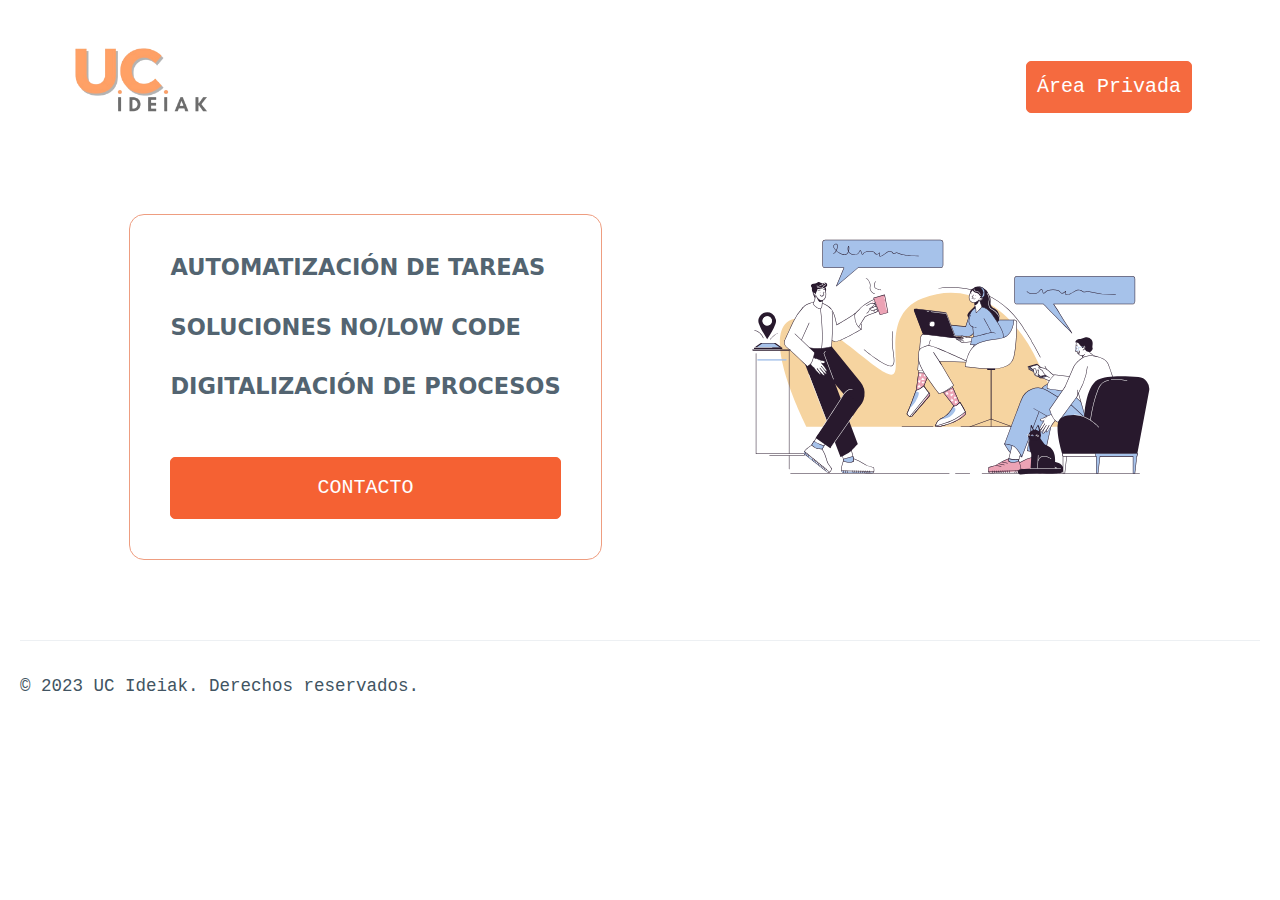
<file: index.html>
<!DOCTYPE html>
<html lang="es" class="astro-SCKKX6R4">
  <head>
    <meta charset="UTF-8">
    <meta name="viewport" content="width=device-width">
    <link rel="icon" type="image" href="/UC_logo.png">
    <meta name="generator" content="Astro v2.0.14">
    <title>Welcome to UC Ideiak</title>
  <link rel="stylesheet" href="/_astro/contacto.af4ea830.css" />
<link rel="stylesheet" href="/_astro/index.2aa2aa8b.css" /></head>
  <body class="astro-SCKKX6R4">
    <div class="container-fluid astro-2ZZUI5ZT">
  <nav class="nav astro-2ZZUI5ZT">
    <ul class="astro-2ZZUI5ZT">
      <li class="astro-2ZZUI5ZT">
        <a href="/index.html" class="astro-2ZZUI5ZT">
          <img src="/UC_brand.png" alt="Logotipo" width="150" class="astro-2ZZUI5ZT">
        </a>
      </li>
    </ul>
    <ul class="astro-2ZZUI5ZT">
      <li class="astro-2ZZUI5ZT"><a href="/login/" role="button" class="primary astro-2ZZUI5ZT">Área Privada</a>
      </li>
    </ul>
  </nav>
</div>
    <div class="slot astro-SCKKX6R4">
      <main class="container astro-J7PV25F6">
    <section id="principal" class="astro-J7PV25F6">
      <div class="cta astro-J7PV25F6">
        <div class="texto astro-J7PV25F6">
          <h5 class="astro-J7PV25F6">AUTOMATIZACIÓN DE TAREAS</h5>
          <h5 class="astro-J7PV25F6">SOLUCIONES NO/LOW CODE</h5>
          <h5 class="astro-J7PV25F6">DIGITALIZACIÓN DE PROCESOS</h5>
          <br class="astro-J7PV25F6">
          <a href="/contacto/" role="button" class="primary astro-J7PV25F6">CONTACTO</a>
        </div>

        <div class="imagen astro-J7PV25F6">
          <img src="/people.svg" alt="gente reunida" class="astro-J7PV25F6">
        </div>
      </div>
    </section>
  </main>
    </div>
    <div class="container-fluid">
  <hr>
  <br>
  <p><small>
    © 2023 UC Ideiak. Derechos reservados.
    </small>
  </p>
</div>
  </body></html>
</file>
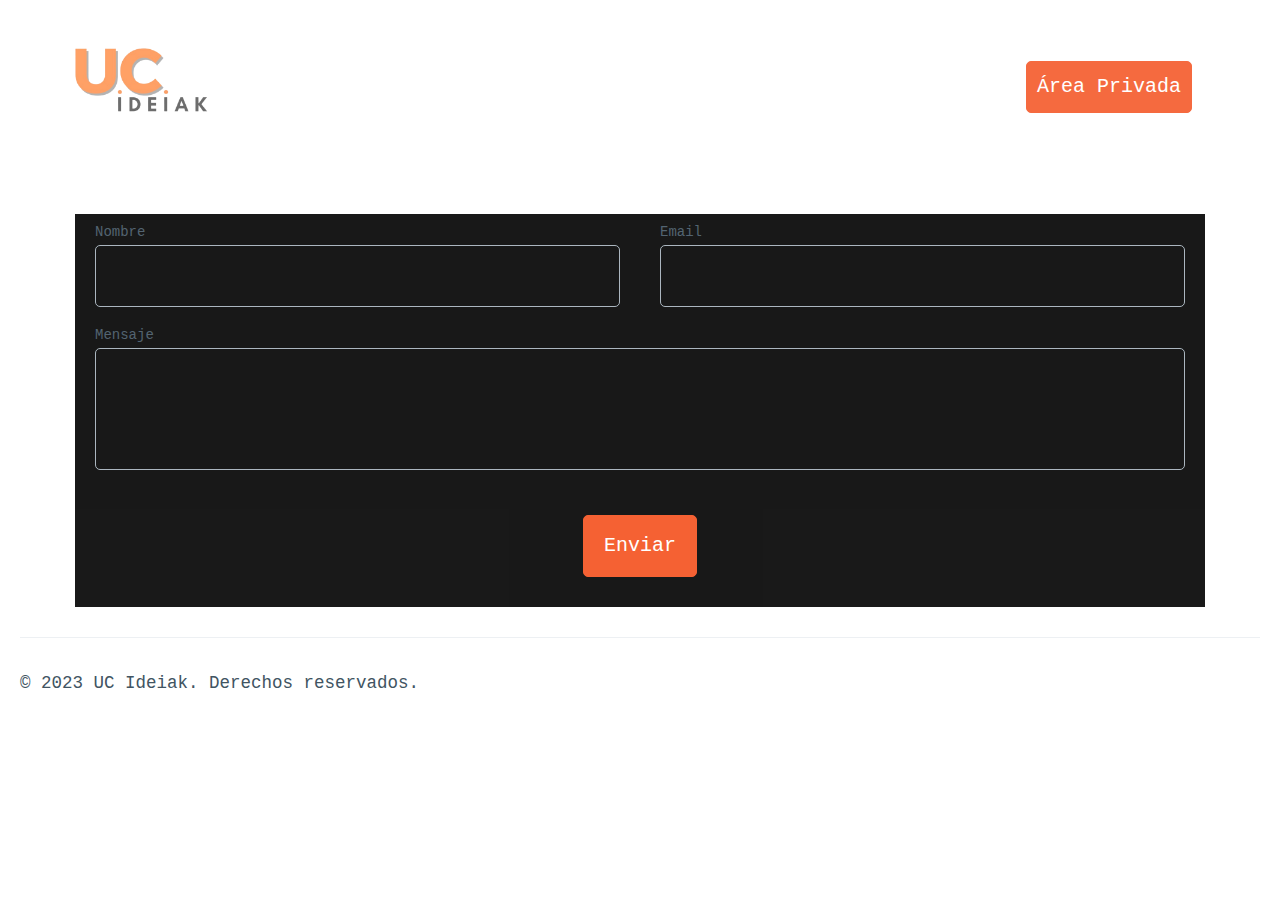
<file: contacto/index.html>
<!DOCTYPE html>
<html lang="es" class="astro-SCKKX6R4">
  <head>
    <meta charset="UTF-8">
    <meta name="viewport" content="width=device-width">
    <link rel="icon" type="image" href="/UC_logo.png">
    <meta name="generator" content="Astro v2.0.14">
    <title>UC Ideiak | Contacto</title>
  <link rel="stylesheet" href="/_astro/contacto.af4ea830.css" />
<link rel="stylesheet" href="/_astro/contacto.44f2e054.css" /></head>
  <body class="astro-SCKKX6R4">
    <div class="container-fluid astro-2ZZUI5ZT">
  <nav class="nav astro-2ZZUI5ZT">
    <ul class="astro-2ZZUI5ZT">
      <li class="astro-2ZZUI5ZT">
        <a href="/index.html" class="astro-2ZZUI5ZT">
          <img src="/UC_brand.png" alt="Logotipo" width="150" class="astro-2ZZUI5ZT">
        </a>
      </li>
    </ul>
    <ul class="astro-2ZZUI5ZT">
      <li class="astro-2ZZUI5ZT"><a href="/login/" role="button" class="primary astro-2ZZUI5ZT">Área Privada</a>
      </li>
    </ul>
  </nav>
</div>
    <div class="slot astro-SCKKX6R4">
      <main class="container astro-2MXDOEUZ">
    <form class="formulario astro-2MXDOEUZ" action="https://api.web3forms.com/submit" method="POST">
      <input type="hidden" name="access_key" value="eea5bcd4-f4e8-44ed-9197-68d79705cfbd" class="astro-2MXDOEUZ">
      <!-- Grid -->
      <div class="grid astro-2MXDOEUZ">
        <!-- Markup example 1: input is inside label -->
        <label for="firstname" class="astro-2MXDOEUZ">
          Nombre
          <input type="text" id="nombre" name="nombre" placeholder="" required class="astro-2MXDOEUZ">
        </label>

        <label for="email" class="astro-2MXDOEUZ">
          Email
          <input type="email" id="email" name="email" placeholder="" required class="astro-2MXDOEUZ">
        </label>
      </div>

      <label for="mensaje" class="astro-2MXDOEUZ">
        Mensaje
        <textarea id="mensaje" name="mensaje" rows="3.0" placeholder="" required class="astro-2MXDOEUZ"></textarea>
      </label>

      <input type="hidden" name="redirect" value="https://web3forms.com/success" class="astro-2MXDOEUZ">
      <br class="astro-2MXDOEUZ">
      <button class="btn astro-2MXDOEUZ" type="submit">Enviar</button>
    </form>
  </main>
    </div>
    <div class="container-fluid">
  <hr>
  <br>
  <p><small>
    © 2023 UC Ideiak. Derechos reservados.
    </small>
  </p>
</div>
  </body></html>
</file>
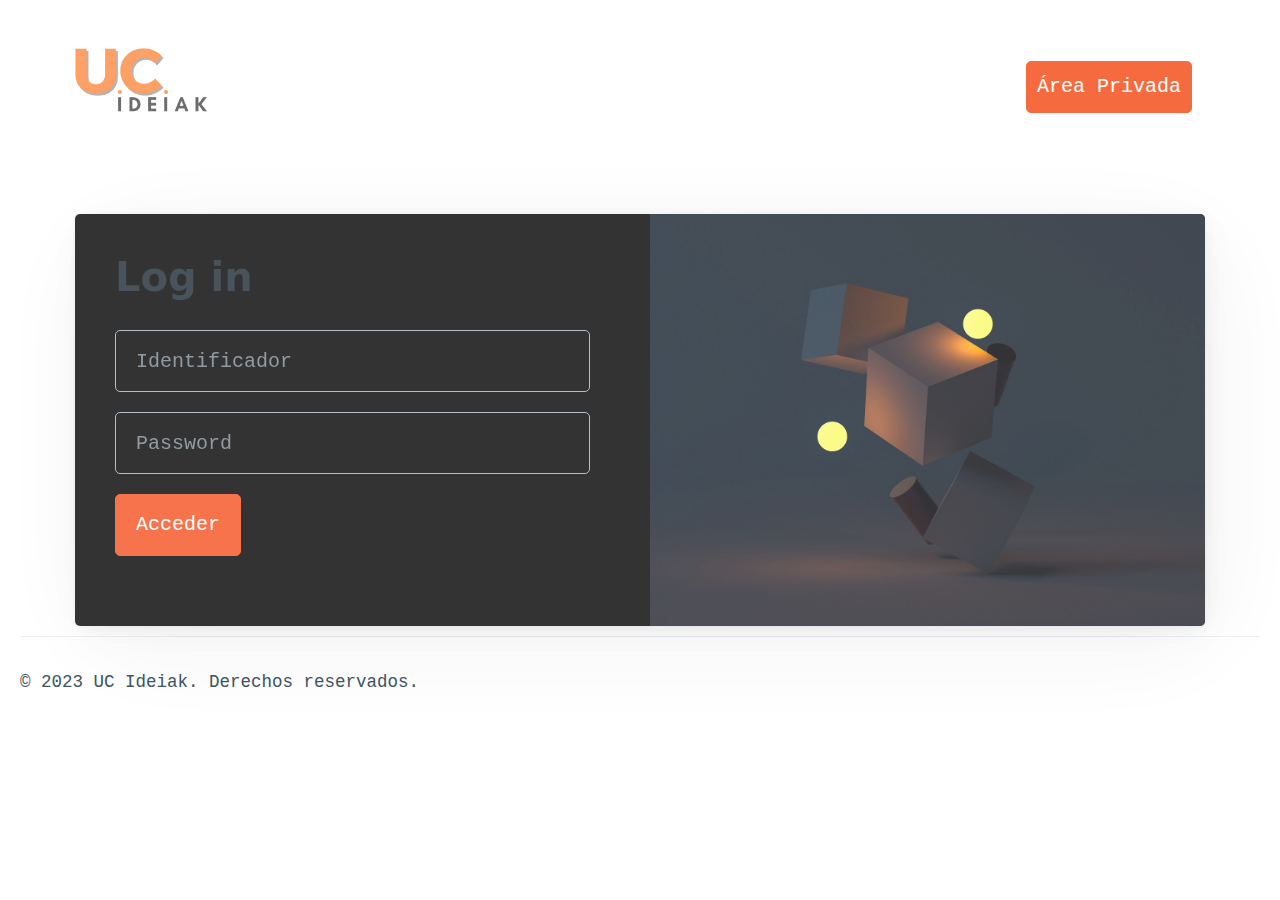
<file: login/index.html>
<!DOCTYPE html>
<html lang="es" class="astro-SCKKX6R4">
  <head>
    <meta charset="UTF-8">
    <meta name="viewport" content="width=device-width">
    <link rel="icon" type="image" href="/UC_logo.png">
    <meta name="generator" content="Astro v2.0.14">
    <title>Login Área Privada</title>
  <link rel="stylesheet" href="/_astro/contacto.af4ea830.css" />
<link rel="stylesheet" href="/_astro/login.80dbc045.css" /></head>
  <body class="astro-SCKKX6R4">
    <div class="container-fluid astro-2ZZUI5ZT">
  <nav class="nav astro-2ZZUI5ZT">
    <ul class="astro-2ZZUI5ZT">
      <li class="astro-2ZZUI5ZT">
        <a href="/index.html" class="astro-2ZZUI5ZT">
          <img src="/UC_brand.png" alt="Logotipo" width="150" class="astro-2ZZUI5ZT">
        </a>
      </li>
    </ul>
    <ul class="astro-2ZZUI5ZT">
      <li class="astro-2ZZUI5ZT"><a href="/login/" role="button" class="primary astro-2ZZUI5ZT">Área Privada</a>
      </li>
    </ul>
  </nav>
</div>
    <div class="slot astro-SCKKX6R4">
      <main class="container astro-SGPQYURT">
    <article class="grid astro-SGPQYURT">
      <div class="astro-SGPQYURT">
        <hgroup class="astro-SGPQYURT">
          <h1 class="astro-SGPQYURT">Log in</h1>
          <h4 class="astro-SGPQYURT"></h4>
        </hgroup>
        <form class="astro-SGPQYURT">
          <input type="text" name="login" placeholder="Identificador" aria-label="Login" autocomplete="nickname" required class="astro-SGPQYURT">
          <input type="password" name="password" placeholder="Password" aria-label="Password" autocomplete="current-password" required class="astro-SGPQYURT">
          <a href="/nologin/" role="button" class="astro-SGPQYURT">Acceder</a>
        </form>
      </div>
      <div class="astro-SGPQYURT"></div>
    </article>
  </main>
    </div>
    <div class="container-fluid">
  <hr>
  <br>
  <p><small>
    © 2023 UC Ideiak. Derechos reservados.
    </small>
  </p>
</div>
  </body></html>
</file>
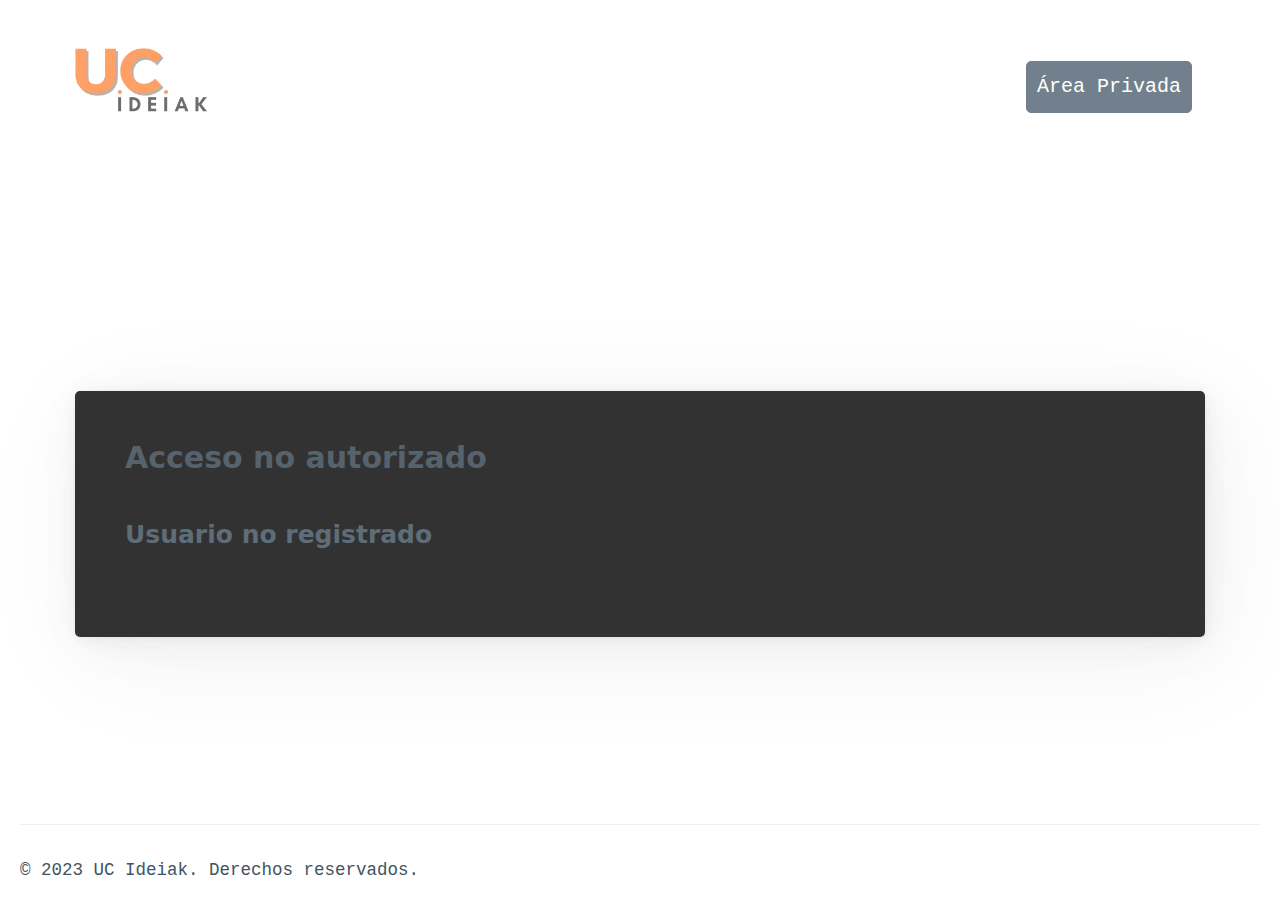
<file: nologin/index.html>
<!DOCTYPE html>
<html lang="es" class="astro-SCKKX6R4">
  <head>
    <meta charset="UTF-8">
    <meta name="viewport" content="width=device-width">
    <link rel="icon" type="image" href="/UC_logo.png">
    <meta name="generator" content="Astro v2.0.14">
    <title>Login Área Privada</title>
  <link rel="stylesheet" href="/_astro/contacto.af4ea830.css" />
<link rel="stylesheet" href="/_astro/nologin.2d6f6746.css" /></head>
  <body class="astro-SCKKX6R4">
    <div class="container-fluid astro-2ZZUI5ZT">
  <nav class="nav astro-2ZZUI5ZT">
    <ul class="astro-2ZZUI5ZT">
      <li class="astro-2ZZUI5ZT">
        <a href="/index.html" class="astro-2ZZUI5ZT">
          <img src="/UC_brand.png" alt="Logotipo" width="150" class="astro-2ZZUI5ZT">
        </a>
      </li>
    </ul>
    <ul class="astro-2ZZUI5ZT">
      <li class="astro-2ZZUI5ZT"><a href="#" role="button" class="secondary astro-2ZZUI5ZT">Área Privada</a>
      </li>
    </ul>
  </nav>
</div>
    <div class="slot astro-SCKKX6R4">
      <main class="container astro-X6QASXQG">
    <article class="grid astro-X6QASXQG">
      <div class="astro-X6QASXQG">
        <h3 class="astro-X6QASXQG">Acceso no autorizado</h3>
        <h4 class="astro-X6QASXQG">Usuario no registrado</h4>
      </div>
    </article>
  </main>
    </div>
    <div class="container-fluid">
  <hr>
  <br>
  <p><small>
    © 2023 UC Ideiak. Derechos reservados.
    </small>
  </p>
</div>
  </body></html>
</file>
<file: _astro/index.2aa2aa8b.css>
.cta:where(.astro-J7PV25F6){display:flex;flex-wrap:wrap;justify-content:space-around;align-items:flex-start;gap:2rem}.texto:where(.astro-J7PV25F6){display:flex;flex-direction:column;justify-content:space-around;padding:2rem;border:1px solid rgb(237,147,115);border-radius:15px;opacity:.9}
</file>
<file: _astro/contacto.44f2e054.css>
textarea:where(.astro-2MXDOEUZ){resize:none}.formulario:where(.astro-2MXDOEUZ){display:flex;flex-direction:column;justify-content:center;align-items:stretch;padding:.5rem;opacity:.9;background-color:#000;font-size:.9rem}.formulario:where(.astro-2MXDOEUZ) label:where(.astro-2MXDOEUZ){font-size:.7rem;margin:0 .5rem}.btn:where(.astro-2MXDOEUZ){align-self:center;width:min-content}
</file>
<file: _astro/login.80dbc045.css>
body>main:where(.astro-SGPQYURT){display:flex;flex-direction:column;justify-content:center;min-height:calc(95vh - 6rem)}article:where(.astro-SGPQYURT){padding:0;overflow:hidden;background-color:#000;opacity:.8}article:where(.astro-SGPQYURT) div:where(.astro-SGPQYURT){padding:1rem}@media (min-width: 576px){body>main:where(.astro-SGPQYURT){padding:1.25rem 0}article:where(.astro-SGPQYURT) div:where(.astro-SGPQYURT){padding:1.25rem}}@media (min-width: 768px){body>main:where(.astro-SGPQYURT){padding:1.5rem 0}article:where(.astro-SGPQYURT) div:where(.astro-SGPQYURT){padding:1.5rem}}@media (min-width: 992px){body>main:where(.astro-SGPQYURT){padding:1.75rem 0}article:where(.astro-SGPQYURT) div:where(.astro-SGPQYURT){padding:1.75rem}}@media (min-width: 1200px){body>main:where(.astro-SGPQYURT){padding:2rem 0}article:where(.astro-SGPQYURT) div:where(.astro-SGPQYURT){padding:2rem}}article:where(.astro-SGPQYURT) div:where(.astro-SGPQYURT):nth-of-type(2){display:none;background-image:url(/login.jpg);background-position:center;background-size:cover}@media (min-width: 992px){.grid:where(.astro-SGPQYURT)>div:where(.astro-SGPQYURT):nth-of-type(2){display:block}}
</file>
<file: _astro/nologin.2d6f6746.css>
main:where(.astro-X6QASXQG){display:flex;flex-direction:column;flex-wrap:nowrap;justify-content:space-around;min-height:calc(100vh - 15rem);padding:1rem 0;opacity:.8}.grid:where(.astro-X6QASXQG){padding:2.5rem;background-color:#000}
</file>
<file: _astro/contacto.af4ea830.css>
@charset "UTF-8";/*! normalize.css v8.0.1 | MIT License | github.com/necolas/normalize.css */html{line-height:1.15;-webkit-text-size-adjust:100%}body{margin:0}h1{font-size:2em;margin:.67em 0}hr{box-sizing:content-box;height:0;overflow:visible}pre{font-family:monospace,monospace;font-size:1em}a{background-color:transparent}abbr[title]{border-bottom:none;text-decoration:underline;text-decoration:underline dotted}code,kbd,samp{font-family:monospace,monospace;font-size:1em}small{font-size:80%}sub,sup{font-size:75%;line-height:0;position:relative;vertical-align:baseline}img{border-style:none}button,input,optgroup,select,textarea{font-family:inherit;font-size:100%;line-height:1.15;margin:0}button,input{overflow:visible}button,select{text-transform:none}button,[type=button],[type=reset],[type=submit]{-webkit-appearance:button}button::-moz-focus-inner,[type=button]::-moz-focus-inner,[type=reset]::-moz-focus-inner,[type=submit]::-moz-focus-inner{border-style:none;padding:0}button:-moz-focusring,[type=button]:-moz-focusring,[type=reset]:-moz-focusring,[type=submit]:-moz-focusring{outline:1px dotted ButtonText}fieldset{padding:.35em .75em .625em}legend{box-sizing:border-box;color:inherit;display:table;max-width:100%;padding:0;white-space:normal}progress{vertical-align:baseline}[type=checkbox],[type=radio]{box-sizing:border-box;padding:0}[type=number]::-webkit-inner-spin-button,[type=number]::-webkit-outer-spin-button{height:auto}details{display:block}summary{display:list-item}template{display:none}[hidden]{display:none}/*!
 * Pico.css v1.5.7 (https://picocss.com)
 * Copyright 2019-2023 - Licensed under MIT
 */:root{--font-family:system-ui,-apple-system,"Segoe UI","Roboto","Ubuntu","Cantarell","Noto Sans",sans-serif,"Apple Color Emoji","Segoe UI Emoji","Segoe UI Symbol","Noto Color Emoji";--line-height:1.5;--font-weight:400;--font-size:16px;--border-radius:.25rem;--border-width:1px;--outline-width:3px;--spacing:1rem;--typography-spacing-vertical:1.5rem;--block-spacing-vertical:calc(var(--spacing) * 2);--block-spacing-horizontal:var(--spacing);--grid-spacing-vertical:0;--grid-spacing-horizontal:var(--spacing);--form-element-spacing-vertical:.75rem;--form-element-spacing-horizontal:1rem;--nav-element-spacing-vertical:1rem;--nav-element-spacing-horizontal:.5rem;--nav-link-spacing-vertical:.5rem;--nav-link-spacing-horizontal:.5rem;--form-label-font-weight:var(--font-weight);--transition:.2s ease-in-out;--modal-overlay-backdrop-filter:blur(.25rem)}@media (min-width:576px){:root{--font-size:17px}}@media (min-width:768px){:root{--font-size:18px}}@media (min-width:992px){:root{--font-size:19px}}@media (min-width:1200px){:root{--font-size:20px}}@media (min-width:576px){body>footer,body>header,body>main,section{--block-spacing-vertical:calc(var(--spacing) * 2.5)}}@media (min-width:768px){body>footer,body>header,body>main,section{--block-spacing-vertical:calc(var(--spacing) * 3)}}@media (min-width:992px){body>footer,body>header,body>main,section{--block-spacing-vertical:calc(var(--spacing) * 3.5)}}@media (min-width:1200px){body>footer,body>header,body>main,section{--block-spacing-vertical:calc(var(--spacing) * 4)}}@media (min-width:576px){article{--block-spacing-horizontal:calc(var(--spacing) * 1.25)}}@media (min-width:768px){article{--block-spacing-horizontal:calc(var(--spacing) * 1.5)}}@media (min-width:992px){article{--block-spacing-horizontal:calc(var(--spacing) * 1.75)}}@media (min-width:1200px){article{--block-spacing-horizontal:calc(var(--spacing) * 2)}}dialog>article{--block-spacing-vertical:calc(var(--spacing) * 2);--block-spacing-horizontal:var(--spacing)}@media (min-width:576px){dialog>article{--block-spacing-vertical:calc(var(--spacing) * 2.5);--block-spacing-horizontal:calc(var(--spacing) * 1.25)}}@media (min-width:768px){dialog>article{--block-spacing-vertical:calc(var(--spacing) * 3);--block-spacing-horizontal:calc(var(--spacing) * 1.5)}}a{--text-decoration:none}a.contrast,a.secondary{--text-decoration:underline}small{--font-size:.875em}h1,h2,h3,h4,h5,h6{--font-weight:700}h1{--font-size:2rem;--typography-spacing-vertical:3rem}h2{--font-size:1.75rem;--typography-spacing-vertical:2.625rem}h3{--font-size:1.5rem;--typography-spacing-vertical:2.25rem}h4{--font-size:1.25rem;--typography-spacing-vertical:1.874rem}h5{--font-size:1.125rem;--typography-spacing-vertical:1.6875rem}[type=checkbox],[type=radio]{--border-width:2px}[type=checkbox][role=switch],tfoot td,tfoot th,thead td,thead th{--border-width:3px}:not(thead,tfoot)>*>td{--font-size:.875em}code,kbd,pre,samp{--font-family:"Menlo","Consolas","Roboto Mono","Ubuntu Monospace","Noto Mono","Oxygen Mono","Liberation Mono",monospace,"Apple Color Emoji","Segoe UI Emoji","Segoe UI Symbol","Noto Color Emoji"}kbd{--font-weight:bolder}:root:not([data-theme=dark]),[data-theme=light]{--background-color:#fff;--color:hsl(205deg, 20%, 32%);--h1-color:hsl(205deg, 30%, 15%);--h2-color:#24333e;--h3-color:hsl(205deg, 25%, 23%);--h4-color:#374956;--h5-color:hsl(205deg, 20%, 32%);--h6-color:#4d606d;--muted-color:hsl(205deg, 10%, 50%);--muted-border-color:hsl(205deg, 20%, 94%);--primary:hsl(195deg, 85%, 41%);--primary-hover:hsl(195deg, 90%, 32%);--primary-focus:rgba(16, 149, 193, .125);--primary-inverse:#fff;--secondary:hsl(205deg, 15%, 41%);--secondary-hover:hsl(205deg, 20%, 32%);--secondary-focus:rgba(89, 107, 120, .125);--secondary-inverse:#fff;--contrast:hsl(205deg, 30%, 15%);--contrast-hover:#000;--contrast-focus:rgba(89, 107, 120, .125);--contrast-inverse:#fff;--mark-background-color:#fff2ca;--mark-color:#543a26;--ins-color:#388e3c;--del-color:#c62828;--blockquote-border-color:var(--muted-border-color);--blockquote-footer-color:var(--muted-color);--button-box-shadow:0 0 0 rgba(0, 0, 0, 0);--button-hover-box-shadow:0 0 0 rgba(0, 0, 0, 0);--form-element-background-color:transparent;--form-element-border-color:hsl(205deg, 14%, 68%);--form-element-color:var(--color);--form-element-placeholder-color:var(--muted-color);--form-element-active-background-color:transparent;--form-element-active-border-color:var(--primary);--form-element-focus-color:var(--primary-focus);--form-element-disabled-background-color:hsl(205deg, 18%, 86%);--form-element-disabled-border-color:hsl(205deg, 14%, 68%);--form-element-disabled-opacity:.5;--form-element-invalid-border-color:#c62828;--form-element-invalid-active-border-color:#d32f2f;--form-element-invalid-focus-color:rgba(211, 47, 47, .125);--form-element-valid-border-color:#388e3c;--form-element-valid-active-border-color:#43a047;--form-element-valid-focus-color:rgba(67, 160, 71, .125);--switch-background-color:hsl(205deg, 16%, 77%);--switch-color:var(--primary-inverse);--switch-checked-background-color:var(--primary);--range-border-color:hsl(205deg, 18%, 86%);--range-active-border-color:hsl(205deg, 16%, 77%);--range-thumb-border-color:var(--background-color);--range-thumb-color:var(--secondary);--range-thumb-hover-color:var(--secondary-hover);--range-thumb-active-color:var(--primary);--table-border-color:var(--muted-border-color);--table-row-stripped-background-color:#f6f8f9;--code-background-color:hsl(205deg, 20%, 94%);--code-color:var(--muted-color);--code-kbd-background-color:var(--contrast);--code-kbd-color:var(--contrast-inverse);--code-tag-color:hsl(330deg, 40%, 50%);--code-property-color:hsl(185deg, 40%, 40%);--code-value-color:hsl(40deg, 20%, 50%);--code-comment-color:hsl(205deg, 14%, 68%);--accordion-border-color:var(--muted-border-color);--accordion-close-summary-color:var(--color);--accordion-open-summary-color:var(--muted-color);--card-background-color:var(--background-color);--card-border-color:var(--muted-border-color);--card-box-shadow:.0145rem .029rem .174rem rgba(27, 40, 50, .01698),.0335rem .067rem .402rem rgba(27, 40, 50, .024),.0625rem .125rem .75rem rgba(27, 40, 50, .03),.1125rem .225rem 1.35rem rgba(27, 40, 50, .036),.2085rem .417rem 2.502rem rgba(27, 40, 50, .04302),.5rem 1rem 6rem rgba(27, 40, 50, .06),0 0 0 .0625rem rgba(27, 40, 50, .015);--card-sectionning-background-color:#fbfbfc;--dropdown-background-color:#fbfbfc;--dropdown-border-color:#e1e6eb;--dropdown-box-shadow:var(--card-box-shadow);--dropdown-color:var(--color);--dropdown-hover-background-color:hsl(205deg, 20%, 94%);--modal-overlay-background-color:rgba(213, 220, 226, .7);--progress-background-color:hsl(205deg, 18%, 86%);--progress-color:var(--primary);--loading-spinner-opacity:.5;--tooltip-background-color:var(--contrast);--tooltip-color:var(--contrast-inverse);--icon-checkbox:url("data:image/svg+xml,%3Csvg xmlns='http://www.w3.org/2000/svg' width='24' height='24' viewBox='0 0 24 24' fill='none' stroke='rgb(255, 255, 255)' stroke-width='4' stroke-linecap='round' stroke-linejoin='round'%3E%3Cpolyline points='20 6 9 17 4 12'%3E%3C/polyline%3E%3C/svg%3E");--icon-chevron:url("data:image/svg+xml,%3Csvg xmlns='http://www.w3.org/2000/svg' width='24' height='24' viewBox='0 0 24 24' fill='none' stroke='rgb(65, 84, 98)' stroke-width='2' stroke-linecap='round' stroke-linejoin='round'%3E%3Cpolyline points='6 9 12 15 18 9'%3E%3C/polyline%3E%3C/svg%3E");--icon-chevron-button:url("data:image/svg+xml,%3Csvg xmlns='http://www.w3.org/2000/svg' width='24' height='24' viewBox='0 0 24 24' fill='none' stroke='rgb(255, 255, 255)' stroke-width='2' stroke-linecap='round' stroke-linejoin='round'%3E%3Cpolyline points='6 9 12 15 18 9'%3E%3C/polyline%3E%3C/svg%3E");--icon-chevron-button-inverse:url("data:image/svg+xml,%3Csvg xmlns='http://www.w3.org/2000/svg' width='24' height='24' viewBox='0 0 24 24' fill='none' stroke='rgb(255, 255, 255)' stroke-width='2' stroke-linecap='round' stroke-linejoin='round'%3E%3Cpolyline points='6 9 12 15 18 9'%3E%3C/polyline%3E%3C/svg%3E");--icon-close:url("data:image/svg+xml,%3Csvg xmlns='http://www.w3.org/2000/svg' width='24' height='24' viewBox='0 0 24 24' fill='none' stroke='rgb(115, 130, 140)' stroke-width='4' stroke-linecap='round' stroke-linejoin='round'%3E%3Cline x1='18' y1='6' x2='6' y2='18'%3E%3C/line%3E%3Cline x1='6' y1='6' x2='18' y2='18'%3E%3C/line%3E%3C/svg%3E");--icon-date:url("data:image/svg+xml,%3Csvg xmlns='http://www.w3.org/2000/svg' width='24' height='24' viewBox='0 0 24 24' fill='none' stroke='rgb(65, 84, 98)' stroke-width='2' stroke-linecap='round' stroke-linejoin='round'%3E%3Crect x='3' y='4' width='18' height='18' rx='2' ry='2'%3E%3C/rect%3E%3Cline x1='16' y1='2' x2='16' y2='6'%3E%3C/line%3E%3Cline x1='8' y1='2' x2='8' y2='6'%3E%3C/line%3E%3Cline x1='3' y1='10' x2='21' y2='10'%3E%3C/line%3E%3C/svg%3E");--icon-invalid:url("data:image/svg+xml,%3Csvg xmlns='http://www.w3.org/2000/svg' width='24' height='24' viewBox='0 0 24 24' fill='none' stroke='rgb(198, 40, 40)' stroke-width='2' stroke-linecap='round' stroke-linejoin='round'%3E%3Ccircle cx='12' cy='12' r='10'%3E%3C/circle%3E%3Cline x1='12' y1='8' x2='12' y2='12'%3E%3C/line%3E%3Cline x1='12' y1='16' x2='12.01' y2='16'%3E%3C/line%3E%3C/svg%3E");--icon-minus:url("data:image/svg+xml,%3Csvg xmlns='http://www.w3.org/2000/svg' width='24' height='24' viewBox='0 0 24 24' fill='none' stroke='rgb(255, 255, 255)' stroke-width='4' stroke-linecap='round' stroke-linejoin='round'%3E%3Cline x1='5' y1='12' x2='19' y2='12'%3E%3C/line%3E%3C/svg%3E");--icon-search:url("data:image/svg+xml,%3Csvg xmlns='http://www.w3.org/2000/svg' width='24' height='24' viewBox='0 0 24 24' fill='none' stroke='rgb(65, 84, 98)' stroke-width='2' stroke-linecap='round' stroke-linejoin='round'%3E%3Ccircle cx='11' cy='11' r='8'%3E%3C/circle%3E%3Cline x1='21' y1='21' x2='16.65' y2='16.65'%3E%3C/line%3E%3C/svg%3E");--icon-time:url("data:image/svg+xml,%3Csvg xmlns='http://www.w3.org/2000/svg' width='24' height='24' viewBox='0 0 24 24' fill='none' stroke='rgb(65, 84, 98)' stroke-width='2' stroke-linecap='round' stroke-linejoin='round'%3E%3Ccircle cx='12' cy='12' r='10'%3E%3C/circle%3E%3Cpolyline points='12 6 12 12 16 14'%3E%3C/polyline%3E%3C/svg%3E");--icon-valid:url("data:image/svg+xml,%3Csvg xmlns='http://www.w3.org/2000/svg' width='24' height='24' viewBox='0 0 24 24' fill='none' stroke='rgb(56, 142, 60)' stroke-width='3' stroke-linecap='round' stroke-linejoin='round'%3E%3Cpolyline points='20 6 9 17 4 12'%3E%3C/polyline%3E%3C/svg%3E");color-scheme:light}@media only screen and (prefers-color-scheme:dark){:root:not([data-theme]){--background-color:#11191f;--color:hsl(205deg, 16%, 77%);--h1-color:hsl(205deg, 20%, 94%);--h2-color:#e1e6eb;--h3-color:hsl(205deg, 18%, 86%);--h4-color:#c8d1d8;--h5-color:hsl(205deg, 16%, 77%);--h6-color:#afbbc4;--muted-color:hsl(205deg, 10%, 50%);--muted-border-color:#1f2d38;--primary:hsl(195deg, 85%, 41%);--primary-hover:hsl(195deg, 80%, 50%);--primary-focus:rgba(16, 149, 193, .25);--primary-inverse:#fff;--secondary:hsl(205deg, 15%, 41%);--secondary-hover:hsl(205deg, 10%, 50%);--secondary-focus:rgba(115, 130, 140, .25);--secondary-inverse:#fff;--contrast:hsl(205deg, 20%, 94%);--contrast-hover:#fff;--contrast-focus:rgba(115, 130, 140, .25);--contrast-inverse:#000;--mark-background-color:#d1c284;--mark-color:#11191f;--ins-color:#388e3c;--del-color:#c62828;--blockquote-border-color:var(--muted-border-color);--blockquote-footer-color:var(--muted-color);--button-box-shadow:0 0 0 rgba(0, 0, 0, 0);--button-hover-box-shadow:0 0 0 rgba(0, 0, 0, 0);--form-element-background-color:#11191f;--form-element-border-color:#374956;--form-element-color:var(--color);--form-element-placeholder-color:var(--muted-color);--form-element-active-background-color:var(--form-element-background-color);--form-element-active-border-color:var(--primary);--form-element-focus-color:var(--primary-focus);--form-element-disabled-background-color:hsl(205deg, 25%, 23%);--form-element-disabled-border-color:hsl(205deg, 20%, 32%);--form-element-disabled-opacity:.5;--form-element-invalid-border-color:#b71c1c;--form-element-invalid-active-border-color:#c62828;--form-element-invalid-focus-color:rgba(198, 40, 40, .25);--form-element-valid-border-color:#2e7d32;--form-element-valid-active-border-color:#388e3c;--form-element-valid-focus-color:rgba(56, 142, 60, .25);--switch-background-color:#374956;--switch-color:var(--primary-inverse);--switch-checked-background-color:var(--primary);--range-border-color:#24333e;--range-active-border-color:hsl(205deg, 25%, 23%);--range-thumb-border-color:var(--background-color);--range-thumb-color:var(--secondary);--range-thumb-hover-color:var(--secondary-hover);--range-thumb-active-color:var(--primary);--table-border-color:var(--muted-border-color);--table-row-stripped-background-color:rgba(115, 130, 140, .05);--code-background-color:#18232c;--code-color:var(--muted-color);--code-kbd-background-color:var(--contrast);--code-kbd-color:var(--contrast-inverse);--code-tag-color:hsl(330deg, 30%, 50%);--code-property-color:hsl(185deg, 30%, 50%);--code-value-color:hsl(40deg, 10%, 50%);--code-comment-color:#4d606d;--accordion-border-color:var(--muted-border-color);--accordion-active-summary-color:var(--primary);--accordion-close-summary-color:var(--color);--accordion-open-summary-color:var(--muted-color);--card-background-color:#141e26;--card-border-color:var(--card-background-color);--card-box-shadow:.0145rem .029rem .174rem rgba(0, 0, 0, .01698),.0335rem .067rem .402rem rgba(0, 0, 0, .024),.0625rem .125rem .75rem rgba(0, 0, 0, .03),.1125rem .225rem 1.35rem rgba(0, 0, 0, .036),.2085rem .417rem 2.502rem rgba(0, 0, 0, .04302),.5rem 1rem 6rem rgba(0, 0, 0, .06),0 0 0 .0625rem rgba(0, 0, 0, .015);--card-sectionning-background-color:#18232c;--dropdown-background-color:hsl(205deg, 30%, 15%);--dropdown-border-color:#24333e;--dropdown-box-shadow:var(--card-box-shadow);--dropdown-color:var(--color);--dropdown-hover-background-color:rgba(36, 51, 62, .75);--modal-overlay-background-color:rgba(36, 51, 62, .8);--progress-background-color:#24333e;--progress-color:var(--primary);--loading-spinner-opacity:.5;--tooltip-background-color:var(--contrast);--tooltip-color:var(--contrast-inverse);--icon-checkbox:url("data:image/svg+xml,%3Csvg xmlns='http://www.w3.org/2000/svg' width='24' height='24' viewBox='0 0 24 24' fill='none' stroke='rgb(255, 255, 255)' stroke-width='4' stroke-linecap='round' stroke-linejoin='round'%3E%3Cpolyline points='20 6 9 17 4 12'%3E%3C/polyline%3E%3C/svg%3E");--icon-chevron:url("data:image/svg+xml,%3Csvg xmlns='http://www.w3.org/2000/svg' width='24' height='24' viewBox='0 0 24 24' fill='none' stroke='rgb(162, 175, 185)' stroke-width='2' stroke-linecap='round' stroke-linejoin='round'%3E%3Cpolyline points='6 9 12 15 18 9'%3E%3C/polyline%3E%3C/svg%3E");--icon-chevron-button:url("data:image/svg+xml,%3Csvg xmlns='http://www.w3.org/2000/svg' width='24' height='24' viewBox='0 0 24 24' fill='none' stroke='rgb(255, 255, 255)' stroke-width='2' stroke-linecap='round' stroke-linejoin='round'%3E%3Cpolyline points='6 9 12 15 18 9'%3E%3C/polyline%3E%3C/svg%3E");--icon-chevron-button-inverse:url("data:image/svg+xml,%3Csvg xmlns='http://www.w3.org/2000/svg' width='24' height='24' viewBox='0 0 24 24' fill='none' stroke='rgb(0, 0, 0)' stroke-width='2' stroke-linecap='round' stroke-linejoin='round'%3E%3Cpolyline points='6 9 12 15 18 9'%3E%3C/polyline%3E%3C/svg%3E");--icon-close:url("data:image/svg+xml,%3Csvg xmlns='http://www.w3.org/2000/svg' width='24' height='24' viewBox='0 0 24 24' fill='none' stroke='rgb(115, 130, 140)' stroke-width='4' stroke-linecap='round' stroke-linejoin='round'%3E%3Cline x1='18' y1='6' x2='6' y2='18'%3E%3C/line%3E%3Cline x1='6' y1='6' x2='18' y2='18'%3E%3C/line%3E%3C/svg%3E");--icon-date:url("data:image/svg+xml,%3Csvg xmlns='http://www.w3.org/2000/svg' width='24' height='24' viewBox='0 0 24 24' fill='none' stroke='rgb(162, 175, 185)' stroke-width='2' stroke-linecap='round' stroke-linejoin='round'%3E%3Crect x='3' y='4' width='18' height='18' rx='2' ry='2'%3E%3C/rect%3E%3Cline x1='16' y1='2' x2='16' y2='6'%3E%3C/line%3E%3Cline x1='8' y1='2' x2='8' y2='6'%3E%3C/line%3E%3Cline x1='3' y1='10' x2='21' y2='10'%3E%3C/line%3E%3C/svg%3E");--icon-invalid:url("data:image/svg+xml,%3Csvg xmlns='http://www.w3.org/2000/svg' width='24' height='24' viewBox='0 0 24 24' fill='none' stroke='rgb(183, 28, 28)' stroke-width='2' stroke-linecap='round' stroke-linejoin='round'%3E%3Ccircle cx='12' cy='12' r='10'%3E%3C/circle%3E%3Cline x1='12' y1='8' x2='12' y2='12'%3E%3C/line%3E%3Cline x1='12' y1='16' x2='12.01' y2='16'%3E%3C/line%3E%3C/svg%3E");--icon-minus:url("data:image/svg+xml,%3Csvg xmlns='http://www.w3.org/2000/svg' width='24' height='24' viewBox='0 0 24 24' fill='none' stroke='rgb(255, 255, 255)' stroke-width='4' stroke-linecap='round' stroke-linejoin='round'%3E%3Cline x1='5' y1='12' x2='19' y2='12'%3E%3C/line%3E%3C/svg%3E");--icon-search:url("data:image/svg+xml,%3Csvg xmlns='http://www.w3.org/2000/svg' width='24' height='24' viewBox='0 0 24 24' fill='none' stroke='rgb(162, 175, 185)' stroke-width='2' stroke-linecap='round' stroke-linejoin='round'%3E%3Ccircle cx='11' cy='11' r='8'%3E%3C/circle%3E%3Cline x1='21' y1='21' x2='16.65' y2='16.65'%3E%3C/line%3E%3C/svg%3E");--icon-time:url("data:image/svg+xml,%3Csvg xmlns='http://www.w3.org/2000/svg' width='24' height='24' viewBox='0 0 24 24' fill='none' stroke='rgb(162, 175, 185)' stroke-width='2' stroke-linecap='round' stroke-linejoin='round'%3E%3Ccircle cx='12' cy='12' r='10'%3E%3C/circle%3E%3Cpolyline points='12 6 12 12 16 14'%3E%3C/polyline%3E%3C/svg%3E");--icon-valid:url("data:image/svg+xml,%3Csvg xmlns='http://www.w3.org/2000/svg' width='24' height='24' viewBox='0 0 24 24' fill='none' stroke='rgb(46, 125, 50)' stroke-width='3' stroke-linecap='round' stroke-linejoin='round'%3E%3Cpolyline points='20 6 9 17 4 12'%3E%3C/polyline%3E%3C/svg%3E");color-scheme:dark}}[data-theme=dark]{--background-color:#11191f;--color:hsl(205deg, 16%, 77%);--h1-color:hsl(205deg, 20%, 94%);--h2-color:#e1e6eb;--h3-color:hsl(205deg, 18%, 86%);--h4-color:#c8d1d8;--h5-color:hsl(205deg, 16%, 77%);--h6-color:#afbbc4;--muted-color:hsl(205deg, 10%, 50%);--muted-border-color:#1f2d38;--primary:hsl(195deg, 85%, 41%);--primary-hover:hsl(195deg, 80%, 50%);--primary-focus:rgba(16, 149, 193, .25);--primary-inverse:#fff;--secondary:hsl(205deg, 15%, 41%);--secondary-hover:hsl(205deg, 10%, 50%);--secondary-focus:rgba(115, 130, 140, .25);--secondary-inverse:#fff;--contrast:hsl(205deg, 20%, 94%);--contrast-hover:#fff;--contrast-focus:rgba(115, 130, 140, .25);--contrast-inverse:#000;--mark-background-color:#d1c284;--mark-color:#11191f;--ins-color:#388e3c;--del-color:#c62828;--blockquote-border-color:var(--muted-border-color);--blockquote-footer-color:var(--muted-color);--button-box-shadow:0 0 0 rgba(0, 0, 0, 0);--button-hover-box-shadow:0 0 0 rgba(0, 0, 0, 0);--form-element-background-color:#11191f;--form-element-border-color:#374956;--form-element-color:var(--color);--form-element-placeholder-color:var(--muted-color);--form-element-active-background-color:var(--form-element-background-color);--form-element-active-border-color:var(--primary);--form-element-focus-color:var(--primary-focus);--form-element-disabled-background-color:hsl(205deg, 25%, 23%);--form-element-disabled-border-color:hsl(205deg, 20%, 32%);--form-element-disabled-opacity:.5;--form-element-invalid-border-color:#b71c1c;--form-element-invalid-active-border-color:#c62828;--form-element-invalid-focus-color:rgba(198, 40, 40, .25);--form-element-valid-border-color:#2e7d32;--form-element-valid-active-border-color:#388e3c;--form-element-valid-focus-color:rgba(56, 142, 60, .25);--switch-background-color:#374956;--switch-color:var(--primary-inverse);--switch-checked-background-color:var(--primary);--range-border-color:#24333e;--range-active-border-color:hsl(205deg, 25%, 23%);--range-thumb-border-color:var(--background-color);--range-thumb-color:var(--secondary);--range-thumb-hover-color:var(--secondary-hover);--range-thumb-active-color:var(--primary);--table-border-color:var(--muted-border-color);--table-row-stripped-background-color:rgba(115, 130, 140, .05);--code-background-color:#18232c;--code-color:var(--muted-color);--code-kbd-background-color:var(--contrast);--code-kbd-color:var(--contrast-inverse);--code-tag-color:hsl(330deg, 30%, 50%);--code-property-color:hsl(185deg, 30%, 50%);--code-value-color:hsl(40deg, 10%, 50%);--code-comment-color:#4d606d;--accordion-border-color:var(--muted-border-color);--accordion-active-summary-color:var(--primary);--accordion-close-summary-color:var(--color);--accordion-open-summary-color:var(--muted-color);--card-background-color:#141e26;--card-border-color:var(--card-background-color);--card-box-shadow:.0145rem .029rem .174rem rgba(0, 0, 0, .01698),.0335rem .067rem .402rem rgba(0, 0, 0, .024),.0625rem .125rem .75rem rgba(0, 0, 0, .03),.1125rem .225rem 1.35rem rgba(0, 0, 0, .036),.2085rem .417rem 2.502rem rgba(0, 0, 0, .04302),.5rem 1rem 6rem rgba(0, 0, 0, .06),0 0 0 .0625rem rgba(0, 0, 0, .015);--card-sectionning-background-color:#18232c;--dropdown-background-color:hsl(205deg, 30%, 15%);--dropdown-border-color:#24333e;--dropdown-box-shadow:var(--card-box-shadow);--dropdown-color:var(--color);--dropdown-hover-background-color:rgba(36, 51, 62, .75);--modal-overlay-background-color:rgba(36, 51, 62, .8);--progress-background-color:#24333e;--progress-color:var(--primary);--loading-spinner-opacity:.5;--tooltip-background-color:var(--contrast);--tooltip-color:var(--contrast-inverse);--icon-checkbox:url("data:image/svg+xml,%3Csvg xmlns='http://www.w3.org/2000/svg' width='24' height='24' viewBox='0 0 24 24' fill='none' stroke='rgb(255, 255, 255)' stroke-width='4' stroke-linecap='round' stroke-linejoin='round'%3E%3Cpolyline points='20 6 9 17 4 12'%3E%3C/polyline%3E%3C/svg%3E");--icon-chevron:url("data:image/svg+xml,%3Csvg xmlns='http://www.w3.org/2000/svg' width='24' height='24' viewBox='0 0 24 24' fill='none' stroke='rgb(162, 175, 185)' stroke-width='2' stroke-linecap='round' stroke-linejoin='round'%3E%3Cpolyline points='6 9 12 15 18 9'%3E%3C/polyline%3E%3C/svg%3E");--icon-chevron-button:url("data:image/svg+xml,%3Csvg xmlns='http://www.w3.org/2000/svg' width='24' height='24' viewBox='0 0 24 24' fill='none' stroke='rgb(255, 255, 255)' stroke-width='2' stroke-linecap='round' stroke-linejoin='round'%3E%3Cpolyline points='6 9 12 15 18 9'%3E%3C/polyline%3E%3C/svg%3E");--icon-chevron-button-inverse:url("data:image/svg+xml,%3Csvg xmlns='http://www.w3.org/2000/svg' width='24' height='24' viewBox='0 0 24 24' fill='none' stroke='rgb(0, 0, 0)' stroke-width='2' stroke-linecap='round' stroke-linejoin='round'%3E%3Cpolyline points='6 9 12 15 18 9'%3E%3C/polyline%3E%3C/svg%3E");--icon-close:url("data:image/svg+xml,%3Csvg xmlns='http://www.w3.org/2000/svg' width='24' height='24' viewBox='0 0 24 24' fill='none' stroke='rgb(115, 130, 140)' stroke-width='4' stroke-linecap='round' stroke-linejoin='round'%3E%3Cline x1='18' y1='6' x2='6' y2='18'%3E%3C/line%3E%3Cline x1='6' y1='6' x2='18' y2='18'%3E%3C/line%3E%3C/svg%3E");--icon-date:url("data:image/svg+xml,%3Csvg xmlns='http://www.w3.org/2000/svg' width='24' height='24' viewBox='0 0 24 24' fill='none' stroke='rgb(162, 175, 185)' stroke-width='2' stroke-linecap='round' stroke-linejoin='round'%3E%3Crect x='3' y='4' width='18' height='18' rx='2' ry='2'%3E%3C/rect%3E%3Cline x1='16' y1='2' x2='16' y2='6'%3E%3C/line%3E%3Cline x1='8' y1='2' x2='8' y2='6'%3E%3C/line%3E%3Cline x1='3' y1='10' x2='21' y2='10'%3E%3C/line%3E%3C/svg%3E");--icon-invalid:url("data:image/svg+xml,%3Csvg xmlns='http://www.w3.org/2000/svg' width='24' height='24' viewBox='0 0 24 24' fill='none' stroke='rgb(183, 28, 28)' stroke-width='2' stroke-linecap='round' stroke-linejoin='round'%3E%3Ccircle cx='12' cy='12' r='10'%3E%3C/circle%3E%3Cline x1='12' y1='8' x2='12' y2='12'%3E%3C/line%3E%3Cline x1='12' y1='16' x2='12.01' y2='16'%3E%3C/line%3E%3C/svg%3E");--icon-minus:url("data:image/svg+xml,%3Csvg xmlns='http://www.w3.org/2000/svg' width='24' height='24' viewBox='0 0 24 24' fill='none' stroke='rgb(255, 255, 255)' stroke-width='4' stroke-linecap='round' stroke-linejoin='round'%3E%3Cline x1='5' y1='12' x2='19' y2='12'%3E%3C/line%3E%3C/svg%3E");--icon-search:url("data:image/svg+xml,%3Csvg xmlns='http://www.w3.org/2000/svg' width='24' height='24' viewBox='0 0 24 24' fill='none' stroke='rgb(162, 175, 185)' stroke-width='2' stroke-linecap='round' stroke-linejoin='round'%3E%3Ccircle cx='11' cy='11' r='8'%3E%3C/circle%3E%3Cline x1='21' y1='21' x2='16.65' y2='16.65'%3E%3C/line%3E%3C/svg%3E");--icon-time:url("data:image/svg+xml,%3Csvg xmlns='http://www.w3.org/2000/svg' width='24' height='24' viewBox='0 0 24 24' fill='none' stroke='rgb(162, 175, 185)' stroke-width='2' stroke-linecap='round' stroke-linejoin='round'%3E%3Ccircle cx='12' cy='12' r='10'%3E%3C/circle%3E%3Cpolyline points='12 6 12 12 16 14'%3E%3C/polyline%3E%3C/svg%3E");--icon-valid:url("data:image/svg+xml,%3Csvg xmlns='http://www.w3.org/2000/svg' width='24' height='24' viewBox='0 0 24 24' fill='none' stroke='rgb(46, 125, 50)' stroke-width='3' stroke-linecap='round' stroke-linejoin='round'%3E%3Cpolyline points='20 6 9 17 4 12'%3E%3C/polyline%3E%3C/svg%3E");color-scheme:dark}[type=checkbox],[type=radio],[type=range],progress{accent-color:var(--primary)}*,:after,:before{box-sizing:border-box;background-repeat:no-repeat}:after,:before{text-decoration:inherit;vertical-align:inherit}:where(:root){-webkit-tap-highlight-color:transparent;-webkit-text-size-adjust:100%;-moz-text-size-adjust:100%;text-size-adjust:100%;background-color:var(--background-color);color:var(--color);font-weight:var(--font-weight);font-size:var(--font-size);line-height:var(--line-height);font-family:var(--font-family);text-rendering:optimizeLegibility;overflow-wrap:break-word;cursor:default;-moz-tab-size:4;-o-tab-size:4;tab-size:4}main{display:block}body{width:100%;margin:0}body>footer,body>header,body>main{width:100%;margin-right:auto;margin-left:auto;padding:var(--block-spacing-vertical) 0}.container,.container-fluid{width:100%;margin-right:auto;margin-left:auto;padding-right:var(--spacing);padding-left:var(--spacing)}@media (min-width:576px){.container{max-width:510px;padding-right:0;padding-left:0}}@media (min-width:768px){.container{max-width:700px}}@media (min-width:992px){.container{max-width:920px}}@media (min-width:1200px){.container{max-width:1130px}}section{margin-bottom:var(--block-spacing-vertical)}.grid{grid-column-gap:var(--grid-spacing-horizontal);grid-row-gap:var(--grid-spacing-vertical);display:grid;grid-template-columns:1fr;margin:0}@media (min-width:992px){.grid{grid-template-columns:repeat(auto-fit,minmax(0%,1fr))}}.grid>*{min-width:0}figure{display:block;margin:0;padding:0;overflow-x:auto}figure figcaption{padding:calc(var(--spacing) * .5) 0;color:var(--muted-color)}b,strong{font-weight:bolder}sub,sup{position:relative;font-size:.75em;line-height:0;vertical-align:baseline}sub{bottom:-.25em}sup{top:-.5em}address,blockquote,dl,figure,form,ol,p,pre,table,ul{margin-top:0;margin-bottom:var(--typography-spacing-vertical);color:var(--color);font-style:normal;font-weight:var(--font-weight);font-size:var(--font-size)}[role=link],a{--color:var(--primary);--background-color:transparent;outline:0;background-color:var(--background-color);color:var(--color);-webkit-text-decoration:var(--text-decoration);text-decoration:var(--text-decoration);transition:background-color var(--transition),color var(--transition),box-shadow var(--transition),-webkit-text-decoration var(--transition);transition:background-color var(--transition),color var(--transition),text-decoration var(--transition),box-shadow var(--transition);transition:background-color var(--transition),color var(--transition),text-decoration var(--transition),box-shadow var(--transition),-webkit-text-decoration var(--transition)}[role=link]:is([aria-current],:hover,:active,:focus),a:is([aria-current],:hover,:active,:focus){--color:var(--primary-hover);--text-decoration:underline}[role=link]:focus,a:focus{--background-color:var(--primary-focus)}[role=link].secondary,a.secondary{--color:var(--secondary)}[role=link].secondary:is([aria-current],:hover,:active,:focus),a.secondary:is([aria-current],:hover,:active,:focus){--color:var(--secondary-hover)}[role=link].secondary:focus,a.secondary:focus{--background-color:var(--secondary-focus)}[role=link].contrast,a.contrast{--color:var(--contrast)}[role=link].contrast:is([aria-current],:hover,:active,:focus),a.contrast:is([aria-current],:hover,:active,:focus){--color:var(--contrast-hover)}[role=link].contrast:focus,a.contrast:focus{--background-color:var(--contrast-focus)}h1,h2,h3,h4,h5,h6{margin-top:0;margin-bottom:var(--typography-spacing-vertical);color:var(--color);font-weight:var(--font-weight);font-size:var(--font-size);font-family:var(--font-family)}h1{--color:var(--h1-color)}h2{--color:var(--h2-color)}h3{--color:var(--h3-color)}h4{--color:var(--h4-color)}h5{--color:var(--h5-color)}h6{--color:var(--h6-color)}:where(address,blockquote,dl,figure,form,ol,p,pre,table,ul)~:is(h1,h2,h3,h4,h5,h6){margin-top:var(--typography-spacing-vertical)}.headings,hgroup{margin-bottom:var(--typography-spacing-vertical)}.headings>*,hgroup>*{margin-bottom:0}.headings>:last-child,hgroup>:last-child{--color:var(--muted-color);--font-weight:unset;font-size:1rem;font-family:unset}p{margin-bottom:var(--typography-spacing-vertical)}small{font-size:var(--font-size)}:where(dl,ol,ul){padding-right:0;padding-left:var(--spacing);-webkit-padding-start:var(--spacing);padding-inline-start:var(--spacing);-webkit-padding-end:0;padding-inline-end:0}:where(dl,ol,ul) li{margin-bottom:calc(var(--typography-spacing-vertical) * .25)}:where(dl,ol,ul) :is(dl,ol,ul){margin:0;margin-top:calc(var(--typography-spacing-vertical) * .25)}ul li{list-style:square}mark{padding:.125rem .25rem;background-color:var(--mark-background-color);color:var(--mark-color);vertical-align:baseline}blockquote{display:block;margin:var(--typography-spacing-vertical) 0;padding:var(--spacing);border-right:none;border-left:.25rem solid var(--blockquote-border-color);-webkit-border-start:.25rem solid var(--blockquote-border-color);border-inline-start:.25rem solid var(--blockquote-border-color);-webkit-border-end:none;border-inline-end:none}blockquote footer{margin-top:calc(var(--typography-spacing-vertical) * .5);color:var(--blockquote-footer-color)}abbr[title]{border-bottom:1px dotted;text-decoration:none;cursor:help}ins{color:var(--ins-color);text-decoration:none}del{color:var(--del-color)}::-moz-selection{background-color:var(--primary-focus)}::selection{background-color:var(--primary-focus)}:where(audio,canvas,iframe,img,svg,video){vertical-align:middle}audio,video{display:inline-block}audio:not([controls]){display:none;height:0}:where(iframe){border-style:none}img{max-width:100%;height:auto;border-style:none}:where(svg:not([fill])){fill:currentColor}svg:not(:root){overflow:hidden}button{margin:0;overflow:visible;font-family:inherit;text-transform:none}[type=button],[type=reset],[type=submit],button{-webkit-appearance:button}button{display:block;width:100%;margin-bottom:var(--spacing)}[role=button]{display:inline-block;text-decoration:none}[role=button],button,input[type=button],input[type=reset],input[type=submit]{--background-color:var(--primary);--border-color:var(--primary);--color:var(--primary-inverse);--box-shadow:var(--button-box-shadow, 0 0 0 rgba(0, 0, 0, 0));padding:var(--form-element-spacing-vertical) var(--form-element-spacing-horizontal);border:var(--border-width) solid var(--border-color);border-radius:var(--border-radius);outline:0;background-color:var(--background-color);box-shadow:var(--box-shadow);color:var(--color);font-weight:var(--font-weight);font-size:1rem;line-height:var(--line-height);text-align:center;cursor:pointer;transition:background-color var(--transition),border-color var(--transition),color var(--transition),box-shadow var(--transition)}[role=button]:is([aria-current],:hover,:active,:focus),button:is([aria-current],:hover,:active,:focus),input[type=button]:is([aria-current],:hover,:active,:focus),input[type=reset]:is([aria-current],:hover,:active,:focus),input[type=submit]:is([aria-current],:hover,:active,:focus){--background-color:var(--primary-hover);--border-color:var(--primary-hover);--box-shadow:var(--button-hover-box-shadow, 0 0 0 rgba(0, 0, 0, 0));--color:var(--primary-inverse)}[role=button]:focus,button:focus,input[type=button]:focus,input[type=reset]:focus,input[type=submit]:focus{--box-shadow:var(--button-hover-box-shadow, 0 0 0 rgba(0, 0, 0, 0)),0 0 0 var(--outline-width) var(--primary-focus)}:is(button,input[type=submit],input[type=button],[role=button]).secondary,input[type=reset]{--background-color:var(--secondary);--border-color:var(--secondary);--color:var(--secondary-inverse);cursor:pointer}:is(button,input[type=submit],input[type=button],[role=button]).secondary:is([aria-current],:hover,:active,:focus),input[type=reset]:is([aria-current],:hover,:active,:focus){--background-color:var(--secondary-hover);--border-color:var(--secondary-hover);--color:var(--secondary-inverse)}:is(button,input[type=submit],input[type=button],[role=button]).secondary:focus,input[type=reset]:focus{--box-shadow:var(--button-hover-box-shadow, 0 0 0 rgba(0, 0, 0, 0)),0 0 0 var(--outline-width) var(--secondary-focus)}:is(button,input[type=submit],input[type=button],[role=button]).contrast{--background-color:var(--contrast);--border-color:var(--contrast);--color:var(--contrast-inverse)}:is(button,input[type=submit],input[type=button],[role=button]).contrast:is([aria-current],:hover,:active,:focus){--background-color:var(--contrast-hover);--border-color:var(--contrast-hover);--color:var(--contrast-inverse)}:is(button,input[type=submit],input[type=button],[role=button]).contrast:focus{--box-shadow:var(--button-hover-box-shadow, 0 0 0 rgba(0, 0, 0, 0)),0 0 0 var(--outline-width) var(--contrast-focus)}:is(button,input[type=submit],input[type=button],[role=button]).outline,input[type=reset].outline{--background-color:transparent;--color:var(--primary)}:is(button,input[type=submit],input[type=button],[role=button]).outline:is([aria-current],:hover,:active,:focus),input[type=reset].outline:is([aria-current],:hover,:active,:focus){--background-color:transparent;--color:var(--primary-hover)}:is(button,input[type=submit],input[type=button],[role=button]).outline.secondary,input[type=reset].outline{--color:var(--secondary)}:is(button,input[type=submit],input[type=button],[role=button]).outline.secondary:is([aria-current],:hover,:active,:focus),input[type=reset].outline:is([aria-current],:hover,:active,:focus){--color:var(--secondary-hover)}:is(button,input[type=submit],input[type=button],[role=button]).outline.contrast{--color:var(--contrast)}:is(button,input[type=submit],input[type=button],[role=button]).outline.contrast:is([aria-current],:hover,:active,:focus){--color:var(--contrast-hover)}:where(button,[type=submit],[type=button],[type=reset],[role=button])[disabled],:where(fieldset[disabled]) :is(button,[type=submit],[type=button],[type=reset],[role=button]),a[role=button]:not([href]){opacity:.5;pointer-events:none}input,optgroup,select,textarea{margin:0;font-size:1rem;line-height:var(--line-height);font-family:inherit;letter-spacing:inherit}input{overflow:visible}select{text-transform:none}legend{max-width:100%;padding:0;color:inherit;white-space:normal}textarea{overflow:auto}[type=checkbox],[type=radio]{padding:0}::-webkit-inner-spin-button,::-webkit-outer-spin-button{height:auto}[type=search]{-webkit-appearance:textfield;outline-offset:-2px}[type=search]::-webkit-search-decoration{-webkit-appearance:none}::-webkit-file-upload-button{-webkit-appearance:button;font:inherit}::-moz-focus-inner{padding:0;border-style:none}:-moz-focusring{outline:0}:-moz-ui-invalid{box-shadow:none}::-ms-expand{display:none}[type=file],[type=range]{padding:0;border-width:0}input:not([type=checkbox],[type=radio],[type=range]){height:calc(1rem * var(--line-height) + var(--form-element-spacing-vertical) * 2 + var(--border-width) * 2)}fieldset{margin:0;margin-bottom:var(--spacing);padding:0;border:0}fieldset legend,label{display:block;margin-bottom:calc(var(--spacing) * .25);font-weight:var(--form-label-font-weight,var(--font-weight))}input:not([type=checkbox],[type=radio]),select,textarea{width:100%}input:not([type=checkbox],[type=radio],[type=range],[type=file]),select,textarea{-webkit-appearance:none;-moz-appearance:none;appearance:none;padding:var(--form-element-spacing-vertical) var(--form-element-spacing-horizontal)}input,select,textarea{--background-color:var(--form-element-background-color);--border-color:var(--form-element-border-color);--color:var(--form-element-color);--box-shadow:none;border:var(--border-width) solid var(--border-color);border-radius:var(--border-radius);outline:0;background-color:var(--background-color);box-shadow:var(--box-shadow);color:var(--color);font-weight:var(--font-weight);transition:background-color var(--transition),border-color var(--transition),color var(--transition),box-shadow var(--transition)}:where(select,textarea):is(:active,:focus),input:not([type=submit],[type=button],[type=reset],[type=checkbox],[type=radio],[readonly]):is(:active,:focus){--background-color:var(--form-element-active-background-color)}:where(select,textarea):is(:active,:focus),input:not([type=submit],[type=button],[type=reset],[role=switch],[readonly]):is(:active,:focus){--border-color:var(--form-element-active-border-color)}input:not([type=submit],[type=button],[type=reset],[type=range],[type=file],[readonly]):focus,select:focus,textarea:focus{--box-shadow:0 0 0 var(--outline-width) var(--form-element-focus-color)}:where(fieldset[disabled]) :is(input:not([type=submit],[type=button],[type=reset]),select,textarea),input:not([type=submit],[type=button],[type=reset])[disabled],select[disabled],textarea[disabled]{--background-color:var(--form-element-disabled-background-color);--border-color:var(--form-element-disabled-border-color);opacity:var(--form-element-disabled-opacity);pointer-events:none}:where(input,select,textarea):not([type=checkbox],[type=radio],[type=date],[type=datetime-local],[type=month],[type=time],[type=week])[aria-invalid]{padding-right:calc(var(--form-element-spacing-horizontal) + 1.5rem)!important;padding-left:var(--form-element-spacing-horizontal);-webkit-padding-start:var(--form-element-spacing-horizontal)!important;padding-inline-start:var(--form-element-spacing-horizontal)!important;-webkit-padding-end:calc(var(--form-element-spacing-horizontal) + 1.5rem)!important;padding-inline-end:calc(var(--form-element-spacing-horizontal) + 1.5rem)!important;background-position:center right .75rem;background-size:1rem auto;background-repeat:no-repeat}:where(input,select,textarea):not([type=checkbox],[type=radio],[type=date],[type=datetime-local],[type=month],[type=time],[type=week])[aria-invalid=false]{background-image:var(--icon-valid)}:where(input,select,textarea):not([type=checkbox],[type=radio],[type=date],[type=datetime-local],[type=month],[type=time],[type=week])[aria-invalid=true]{background-image:var(--icon-invalid)}:where(input,select,textarea)[aria-invalid=false]{--border-color:var(--form-element-valid-border-color)}:where(input,select,textarea)[aria-invalid=false]:is(:active,:focus){--border-color:var(--form-element-valid-active-border-color)!important;--box-shadow:0 0 0 var(--outline-width) var(--form-element-valid-focus-color)!important}:where(input,select,textarea)[aria-invalid=true]{--border-color:var(--form-element-invalid-border-color)}:where(input,select,textarea)[aria-invalid=true]:is(:active,:focus){--border-color:var(--form-element-invalid-active-border-color)!important;--box-shadow:0 0 0 var(--outline-width) var(--form-element-invalid-focus-color)!important}[dir=rtl] :where(input,select,textarea):not([type=checkbox],[type=radio]):is([aria-invalid],[aria-invalid=true],[aria-invalid=false]){background-position:center left .75rem}input::-webkit-input-placeholder,input::placeholder,select:invalid,textarea::-webkit-input-placeholder,textarea::placeholder{color:var(--form-element-placeholder-color);opacity:1}input:not([type=checkbox],[type=radio]),select,textarea{margin-bottom:var(--spacing)}select::-ms-expand{border:0;background-color:transparent}select:not([multiple],[size]){padding-right:calc(var(--form-element-spacing-horizontal) + 1.5rem);padding-left:var(--form-element-spacing-horizontal);-webkit-padding-start:var(--form-element-spacing-horizontal);padding-inline-start:var(--form-element-spacing-horizontal);-webkit-padding-end:calc(var(--form-element-spacing-horizontal) + 1.5rem);padding-inline-end:calc(var(--form-element-spacing-horizontal) + 1.5rem);background-image:var(--icon-chevron);background-position:center right .75rem;background-size:1rem auto;background-repeat:no-repeat}[dir=rtl] select:not([multiple],[size]){background-position:center left .75rem}:where(input,select,textarea,.grid)+small{display:block;width:100%;margin-top:calc(var(--spacing) * -.75);margin-bottom:var(--spacing);color:var(--muted-color)}label>:where(input,select,textarea){margin-top:calc(var(--spacing) * .25)}[type=checkbox],[type=radio]{-webkit-appearance:none;-moz-appearance:none;appearance:none;width:1.25em;height:1.25em;margin-top:-.125em;margin-right:.375em;margin-left:0;-webkit-margin-start:0;margin-inline-start:0;-webkit-margin-end:.375em;margin-inline-end:.375em;border-width:var(--border-width);font-size:inherit;vertical-align:middle;cursor:pointer}[type=checkbox]::-ms-check,[type=radio]::-ms-check{display:none}[type=checkbox]:checked,[type=checkbox]:checked:active,[type=checkbox]:checked:focus,[type=radio]:checked,[type=radio]:checked:active,[type=radio]:checked:focus{--background-color:var(--primary);--border-color:var(--primary);background-image:var(--icon-checkbox);background-position:center;background-size:.75em auto;background-repeat:no-repeat}[type=checkbox]~label,[type=radio]~label{display:inline-block;margin-right:.375em;margin-bottom:0;cursor:pointer}[type=checkbox]:indeterminate{--background-color:var(--primary);--border-color:var(--primary);background-image:var(--icon-minus);background-position:center;background-size:.75em auto;background-repeat:no-repeat}[type=radio]{border-radius:50%}[type=radio]:checked,[type=radio]:checked:active,[type=radio]:checked:focus{--background-color:var(--primary-inverse);border-width:.35em;background-image:none}[type=checkbox][role=switch]{--background-color:var(--switch-background-color);--border-color:var(--switch-background-color);--color:var(--switch-color);width:2.25em;height:1.25em;border:var(--border-width) solid var(--border-color);border-radius:1.25em;background-color:var(--background-color);line-height:1.25em}[type=checkbox][role=switch]:focus{--background-color:var(--switch-background-color);--border-color:var(--switch-background-color)}[type=checkbox][role=switch]:checked{--background-color:var(--switch-checked-background-color);--border-color:var(--switch-checked-background-color)}[type=checkbox][role=switch]:before{display:block;width:calc(1.25em - (var(--border-width) * 2));height:100%;border-radius:50%;background-color:var(--color);content:"";transition:margin .1s ease-in-out}[type=checkbox][role=switch]:checked{background-image:none}[type=checkbox][role=switch]:checked:before{margin-left:calc(1.125em - var(--border-width));-webkit-margin-start:calc(1.125em - var(--border-width));margin-inline-start:calc(1.125em - var(--border-width))}[type=checkbox]:checked[aria-invalid=false],[type=checkbox][aria-invalid=false],[type=checkbox][role=switch]:checked[aria-invalid=false],[type=checkbox][role=switch][aria-invalid=false],[type=radio]:checked[aria-invalid=false],[type=radio][aria-invalid=false]{--border-color:var(--form-element-valid-border-color)}[type=checkbox]:checked[aria-invalid=true],[type=checkbox][aria-invalid=true],[type=checkbox][role=switch]:checked[aria-invalid=true],[type=checkbox][role=switch][aria-invalid=true],[type=radio]:checked[aria-invalid=true],[type=radio][aria-invalid=true]{--border-color:var(--form-element-invalid-border-color)}[type=color]::-webkit-color-swatch-wrapper{padding:0}[type=color]::-moz-focus-inner{padding:0}[type=color]::-webkit-color-swatch{border:0;border-radius:calc(var(--border-radius) * .5)}[type=color]::-moz-color-swatch{border:0;border-radius:calc(var(--border-radius) * .5)}input:not([type=checkbox],[type=radio],[type=range],[type=file]):is([type=date],[type=datetime-local],[type=month],[type=time],[type=week]){--icon-position:.75rem;--icon-width:1rem;padding-right:calc(var(--icon-width) + var(--icon-position));background-image:var(--icon-date);background-position:center right var(--icon-position);background-size:var(--icon-width) auto;background-repeat:no-repeat}input:not([type=checkbox],[type=radio],[type=range],[type=file])[type=time]{background-image:var(--icon-time)}[type=date]::-webkit-calendar-picker-indicator,[type=datetime-local]::-webkit-calendar-picker-indicator,[type=month]::-webkit-calendar-picker-indicator,[type=time]::-webkit-calendar-picker-indicator,[type=week]::-webkit-calendar-picker-indicator{width:var(--icon-width);margin-right:calc(var(--icon-width) * -1);margin-left:var(--icon-position);opacity:0}[dir=rtl] :is([type=date],[type=datetime-local],[type=month],[type=time],[type=week]){text-align:right}[type=file]{--color:var(--muted-color);padding:calc(var(--form-element-spacing-vertical) * .5) 0;border:0;border-radius:0;background:0 0}[type=file]::file-selector-button{--background-color:var(--secondary);--border-color:var(--secondary);--color:var(--secondary-inverse);margin-right:calc(var(--spacing)/ 2);margin-left:0;-webkit-margin-start:0;margin-inline-start:0;-webkit-margin-end:calc(var(--spacing)/ 2);margin-inline-end:calc(var(--spacing)/ 2);padding:calc(var(--form-element-spacing-vertical) * .5) calc(var(--form-element-spacing-horizontal) * .5);border:var(--border-width) solid var(--border-color);border-radius:var(--border-radius);outline:0;background-color:var(--background-color);box-shadow:var(--box-shadow);color:var(--color);font-weight:var(--font-weight);font-size:1rem;line-height:var(--line-height);text-align:center;cursor:pointer;transition:background-color var(--transition),border-color var(--transition),color var(--transition),box-shadow var(--transition)}[type=file]::file-selector-button:is(:hover,:active,:focus){--background-color:var(--secondary-hover);--border-color:var(--secondary-hover)}[type=file]::-webkit-file-upload-button{--background-color:var(--secondary);--border-color:var(--secondary);--color:var(--secondary-inverse);margin-right:calc(var(--spacing)/ 2);margin-left:0;-webkit-margin-start:0;margin-inline-start:0;-webkit-margin-end:calc(var(--spacing)/ 2);margin-inline-end:calc(var(--spacing)/ 2);padding:calc(var(--form-element-spacing-vertical) * .5) calc(var(--form-element-spacing-horizontal) * .5);border:var(--border-width) solid var(--border-color);border-radius:var(--border-radius);outline:0;background-color:var(--background-color);box-shadow:var(--box-shadow);color:var(--color);font-weight:var(--font-weight);font-size:1rem;line-height:var(--line-height);text-align:center;cursor:pointer;-webkit-transition:background-color var(--transition),border-color var(--transition),color var(--transition),box-shadow var(--transition);transition:background-color var(--transition),border-color var(--transition),color var(--transition),box-shadow var(--transition)}[type=file]::-webkit-file-upload-button:is(:hover,:active,:focus){--background-color:var(--secondary-hover);--border-color:var(--secondary-hover)}[type=file]::-ms-browse{--background-color:var(--secondary);--border-color:var(--secondary);--color:var(--secondary-inverse);margin-right:calc(var(--spacing)/ 2);margin-left:0;margin-inline-start:0;margin-inline-end:calc(var(--spacing)/ 2);padding:calc(var(--form-element-spacing-vertical) * .5) calc(var(--form-element-spacing-horizontal) * .5);border:var(--border-width) solid var(--border-color);border-radius:var(--border-radius);outline:0;background-color:var(--background-color);box-shadow:var(--box-shadow);color:var(--color);font-weight:var(--font-weight);font-size:1rem;line-height:var(--line-height);text-align:center;cursor:pointer;-ms-transition:background-color var(--transition),border-color var(--transition),color var(--transition),box-shadow var(--transition);transition:background-color var(--transition),border-color var(--transition),color var(--transition),box-shadow var(--transition)}[type=file]::-ms-browse:is(:hover,:active,:focus){--background-color:var(--secondary-hover);--border-color:var(--secondary-hover)}[type=range]{-webkit-appearance:none;-moz-appearance:none;appearance:none;width:100%;height:1.25rem;background:0 0}[type=range]::-webkit-slider-runnable-track{width:100%;height:.25rem;border-radius:var(--border-radius);background-color:var(--range-border-color);-webkit-transition:background-color var(--transition),box-shadow var(--transition);transition:background-color var(--transition),box-shadow var(--transition)}[type=range]::-moz-range-track{width:100%;height:.25rem;border-radius:var(--border-radius);background-color:var(--range-border-color);-moz-transition:background-color var(--transition),box-shadow var(--transition);transition:background-color var(--transition),box-shadow var(--transition)}[type=range]::-ms-track{width:100%;height:.25rem;border-radius:var(--border-radius);background-color:var(--range-border-color);-ms-transition:background-color var(--transition),box-shadow var(--transition);transition:background-color var(--transition),box-shadow var(--transition)}[type=range]::-webkit-slider-thumb{-webkit-appearance:none;width:1.25rem;height:1.25rem;margin-top:-.5rem;border:2px solid var(--range-thumb-border-color);border-radius:50%;background-color:var(--range-thumb-color);cursor:pointer;-webkit-transition:background-color var(--transition),transform var(--transition);transition:background-color var(--transition),transform var(--transition)}[type=range]::-moz-range-thumb{-webkit-appearance:none;width:1.25rem;height:1.25rem;margin-top:-.5rem;border:2px solid var(--range-thumb-border-color);border-radius:50%;background-color:var(--range-thumb-color);cursor:pointer;-moz-transition:background-color var(--transition),transform var(--transition);transition:background-color var(--transition),transform var(--transition)}[type=range]::-ms-thumb{-webkit-appearance:none;width:1.25rem;height:1.25rem;margin-top:-.5rem;border:2px solid var(--range-thumb-border-color);border-radius:50%;background-color:var(--range-thumb-color);cursor:pointer;-ms-transition:background-color var(--transition),transform var(--transition);transition:background-color var(--transition),transform var(--transition)}[type=range]:focus,[type=range]:hover{--range-border-color:var(--range-active-border-color);--range-thumb-color:var(--range-thumb-hover-color)}[type=range]:active{--range-thumb-color:var(--range-thumb-active-color)}[type=range]:active::-webkit-slider-thumb{transform:scale(1.25)}[type=range]:active::-moz-range-thumb{transform:scale(1.25)}[type=range]:active::-ms-thumb{transform:scale(1.25)}input:not([type=checkbox],[type=radio],[type=range],[type=file])[type=search]{-webkit-padding-start:calc(var(--form-element-spacing-horizontal) + 1.75rem);padding-inline-start:calc(var(--form-element-spacing-horizontal) + 1.75rem);border-radius:5rem;background-image:var(--icon-search);background-position:center left 1.125rem;background-size:1rem auto;background-repeat:no-repeat}input:not([type=checkbox],[type=radio],[type=range],[type=file])[type=search][aria-invalid]{-webkit-padding-start:calc(var(--form-element-spacing-horizontal) + 1.75rem)!important;padding-inline-start:calc(var(--form-element-spacing-horizontal) + 1.75rem)!important;background-position:center left 1.125rem,center right .75rem}input:not([type=checkbox],[type=radio],[type=range],[type=file])[type=search][aria-invalid=false]{background-image:var(--icon-search),var(--icon-valid)}input:not([type=checkbox],[type=radio],[type=range],[type=file])[type=search][aria-invalid=true]{background-image:var(--icon-search),var(--icon-invalid)}[type=search]::-webkit-search-cancel-button{-webkit-appearance:none;display:none}[dir=rtl] :where(input):not([type=checkbox],[type=radio],[type=range],[type=file])[type=search]{background-position:center right 1.125rem}[dir=rtl] :where(input):not([type=checkbox],[type=radio],[type=range],[type=file])[type=search][aria-invalid]{background-position:center right 1.125rem,center left .75rem}:where(table){width:100%;border-collapse:collapse;border-spacing:0;text-indent:0}td,th{padding:calc(var(--spacing)/ 2) var(--spacing);border-bottom:var(--border-width) solid var(--table-border-color);color:var(--color);font-weight:var(--font-weight);font-size:var(--font-size);text-align:left;text-align:start}tfoot td,tfoot th{border-top:var(--border-width) solid var(--table-border-color);border-bottom:0}table[role=grid] tbody tr:nth-child(odd){background-color:var(--table-row-stripped-background-color)}code,kbd,pre,samp{font-size:.875em;font-family:var(--font-family)}pre{-ms-overflow-style:scrollbar;overflow:auto}code,kbd,pre{border-radius:var(--border-radius);background:var(--code-background-color);color:var(--code-color);font-weight:var(--font-weight);line-height:initial}code,kbd{display:inline-block;padding:.375rem .5rem}pre{display:block;margin-bottom:var(--spacing);overflow-x:auto}pre>code{display:block;padding:var(--spacing);background:0 0;font-size:14px;line-height:var(--line-height)}code b{color:var(--code-tag-color);font-weight:var(--font-weight)}code i{color:var(--code-property-color);font-style:normal}code u{color:var(--code-value-color);text-decoration:none}code em{color:var(--code-comment-color);font-style:normal}kbd{background-color:var(--code-kbd-background-color);color:var(--code-kbd-color);vertical-align:baseline}hr{height:0;border:0;border-top:1px solid var(--muted-border-color);color:inherit}[hidden],template{display:none!important}canvas{display:inline-block}details{display:block;margin-bottom:var(--spacing);padding-bottom:var(--spacing);border-bottom:var(--border-width) solid var(--accordion-border-color)}details summary{line-height:1rem;list-style-type:none;cursor:pointer;transition:color var(--transition)}details summary:not([role]){color:var(--accordion-close-summary-color)}details summary::-webkit-details-marker{display:none}details summary::marker{display:none}details summary::-moz-list-bullet{list-style-type:none}details summary:after{display:block;width:1rem;height:1rem;-webkit-margin-start:calc(var(--spacing,1rem) * .5);margin-inline-start:calc(var(--spacing,1rem) * .5);float:right;transform:rotate(-90deg);background-image:var(--icon-chevron);background-position:right center;background-size:1rem auto;background-repeat:no-repeat;content:"";transition:transform var(--transition)}details summary:focus{outline:0}details summary:focus:not([role=button]){color:var(--accordion-active-summary-color)}details summary[role=button]{width:100%;text-align:left}details summary[role=button]:after{height:calc(1rem * var(--line-height,1.5));background-image:var(--icon-chevron-button)}details summary[role=button]:not(.outline).contrast:after{background-image:var(--icon-chevron-button-inverse)}details[open]>summary{margin-bottom:calc(var(--spacing))}details[open]>summary:not([role]):not(:focus){color:var(--accordion-open-summary-color)}details[open]>summary:after{transform:rotate(0)}[dir=rtl] details summary{text-align:right}[dir=rtl] details summary:after{float:left;background-position:left center}article{margin:var(--block-spacing-vertical) 0;padding:var(--block-spacing-vertical) var(--block-spacing-horizontal);border-radius:var(--border-radius);background:var(--card-background-color);box-shadow:var(--card-box-shadow)}article>footer,article>header{margin-right:calc(var(--block-spacing-horizontal) * -1);margin-left:calc(var(--block-spacing-horizontal) * -1);padding:calc(var(--block-spacing-vertical) * .66) var(--block-spacing-horizontal);background-color:var(--card-sectionning-background-color)}article>header{margin-top:calc(var(--block-spacing-vertical) * -1);margin-bottom:var(--block-spacing-vertical);border-bottom:var(--border-width) solid var(--card-border-color);border-top-right-radius:var(--border-radius);border-top-left-radius:var(--border-radius)}article>footer{margin-top:var(--block-spacing-vertical);margin-bottom:calc(var(--block-spacing-vertical) * -1);border-top:var(--border-width) solid var(--card-border-color);border-bottom-right-radius:var(--border-radius);border-bottom-left-radius:var(--border-radius)}:root{--scrollbar-width:0px}dialog{display:flex;z-index:999;position:fixed;inset:0;align-items:center;justify-content:center;width:inherit;min-width:100%;height:inherit;min-height:100%;padding:var(--spacing);border:0;-webkit-backdrop-filter:var(--modal-overlay-backdrop-filter);backdrop-filter:var(--modal-overlay-backdrop-filter);background-color:var(--modal-overlay-background-color);color:var(--color)}dialog article{max-height:calc(100vh - var(--spacing) * 2);overflow:auto}@media (min-width:576px){dialog article{max-width:510px}}@media (min-width:768px){dialog article{max-width:700px}}dialog article>footer,dialog article>header{padding:calc(var(--block-spacing-vertical) * .5) var(--block-spacing-horizontal)}dialog article>header .close{margin:0;margin-left:var(--spacing);float:right}dialog article>footer{text-align:right}dialog article>footer [role=button]{margin-bottom:0}dialog article>footer [role=button]:not(:first-of-type){margin-left:calc(var(--spacing) * .5)}dialog article p:last-of-type{margin:0}dialog article .close{display:block;width:1rem;height:1rem;margin-top:calc(var(--block-spacing-vertical) * -.5);margin-bottom:var(--typography-spacing-vertical);margin-left:auto;background-image:var(--icon-close);background-position:center;background-size:auto 1rem;background-repeat:no-repeat;opacity:.5;transition:opacity var(--transition)}dialog article .close:is([aria-current],:hover,:active,:focus){opacity:1}dialog:not([open]),dialog[open=false]{display:none}.modal-is-open{padding-right:var(--scrollbar-width,0);overflow:hidden;pointer-events:none;touch-action:none}.modal-is-open dialog{pointer-events:auto}:where(.modal-is-opening,.modal-is-closing) dialog,:where(.modal-is-opening,.modal-is-closing) dialog>article{animation-duration:.2s;animation-timing-function:ease-in-out;animation-fill-mode:both}:where(.modal-is-opening,.modal-is-closing) dialog{animation-duration:.8s;animation-name:modal-overlay}:where(.modal-is-opening,.modal-is-closing) dialog>article{animation-delay:.2s;animation-name:modal}.modal-is-closing dialog,.modal-is-closing dialog>article{animation-delay:0s;animation-direction:reverse}@keyframes modal-overlay{0%{-webkit-backdrop-filter:none;backdrop-filter:none;background-color:transparent}}@keyframes modal{0%{transform:translateY(-100%);opacity:0}}:where(nav li):before{float:left;content:"\200b"}nav,nav ul{display:flex}nav{justify-content:space-between}nav ol,nav ul{align-items:center;margin-bottom:0;padding:0;list-style:none}nav ol:first-of-type,nav ul:first-of-type{margin-left:calc(var(--nav-element-spacing-horizontal) * -1)}nav ol:last-of-type,nav ul:last-of-type{margin-right:calc(var(--nav-element-spacing-horizontal) * -1)}nav li{display:inline-block;margin:0;padding:var(--nav-element-spacing-vertical) var(--nav-element-spacing-horizontal)}nav li>*{--spacing:0}nav :where(a,[role=link]){display:inline-block;margin:calc(var(--nav-link-spacing-vertical) * -1) calc(var(--nav-link-spacing-horizontal) * -1);padding:var(--nav-link-spacing-vertical) var(--nav-link-spacing-horizontal);border-radius:var(--border-radius);text-decoration:none}nav :where(a,[role=link]):is([aria-current],:hover,:active,:focus){text-decoration:none}nav[aria-label=breadcrumb]{align-items:center;justify-content:start}nav[aria-label=breadcrumb] ul li:not(:first-child){-webkit-margin-start:var(--nav-link-spacing-horizontal);margin-inline-start:var(--nav-link-spacing-horizontal)}nav[aria-label=breadcrumb] ul li:not(:last-child) :after{position:absolute;width:calc(var(--nav-link-spacing-horizontal) * 2);-webkit-margin-start:calc(var(--nav-link-spacing-horizontal)/ 2);margin-inline-start:calc(var(--nav-link-spacing-horizontal)/ 2);content:"/";color:var(--muted-color);text-align:center}nav[aria-label=breadcrumb] a[aria-current]{background-color:transparent;color:inherit;text-decoration:none;pointer-events:none}nav [role=button]{margin-right:inherit;margin-left:inherit;padding:var(--nav-link-spacing-vertical) var(--nav-link-spacing-horizontal)}aside li,aside nav,aside ol,aside ul{display:block}aside li{padding:calc(var(--nav-element-spacing-vertical) * .5) var(--nav-element-spacing-horizontal)}aside li a{display:block}aside li [role=button]{margin:inherit}[dir=rtl] nav[aria-label=breadcrumb] ul li:not(:last-child) :after{content:"\\"}progress{display:inline-block;vertical-align:baseline}progress{-webkit-appearance:none;-moz-appearance:none;display:inline-block;appearance:none;width:100%;height:.5rem;margin-bottom:calc(var(--spacing) * .5);overflow:hidden;border:0;border-radius:var(--border-radius);background-color:var(--progress-background-color);color:var(--progress-color)}progress::-webkit-progress-bar{border-radius:var(--border-radius);background:0 0}progress[value]::-webkit-progress-value{background-color:var(--progress-color)}progress::-moz-progress-bar{background-color:var(--progress-color)}@media (prefers-reduced-motion:no-preference){progress:indeterminate{background:var(--progress-background-color) linear-gradient(to right,var(--progress-color) 30%,var(--progress-background-color) 30%) top left/150% 150% no-repeat;animation:progress-indeterminate 1s linear infinite}progress:indeterminate[value]::-webkit-progress-value{background-color:transparent}progress:indeterminate::-moz-progress-bar{background-color:transparent}}@media (prefers-reduced-motion:no-preference){[dir=rtl] progress:indeterminate{animation-direction:reverse}}@keyframes progress-indeterminate{0%{background-position:200% 0}to{background-position:-200% 0}}details[role=list],li[role=list]{position:relative}details[role=list] summary+ul,li[role=list]>ul{display:flex;z-index:99;position:absolute;top:auto;right:0;left:0;flex-direction:column;margin:0;padding:0;border:var(--border-width) solid var(--dropdown-border-color);border-radius:var(--border-radius);border-top-right-radius:0;border-top-left-radius:0;background-color:var(--dropdown-background-color);box-shadow:var(--card-box-shadow);color:var(--dropdown-color);white-space:nowrap}details[role=list] summary+ul li,li[role=list]>ul li{width:100%;margin-bottom:0;padding:calc(var(--form-element-spacing-vertical) * .5) var(--form-element-spacing-horizontal);list-style:none}details[role=list] summary+ul li:first-of-type,li[role=list]>ul li:first-of-type{margin-top:calc(var(--form-element-spacing-vertical) * .5)}details[role=list] summary+ul li:last-of-type,li[role=list]>ul li:last-of-type{margin-bottom:calc(var(--form-element-spacing-vertical) * .5)}details[role=list] summary+ul li a,li[role=list]>ul li a{display:block;margin:calc(var(--form-element-spacing-vertical) * -.5) calc(var(--form-element-spacing-horizontal) * -1);padding:calc(var(--form-element-spacing-vertical) * .5) var(--form-element-spacing-horizontal);overflow:hidden;color:var(--dropdown-color);text-decoration:none;text-overflow:ellipsis}details[role=list] summary+ul li a:hover,li[role=list]>ul li a:hover{background-color:var(--dropdown-hover-background-color)}details[role=list] summary:after,li[role=list]>a:after{display:block;width:1rem;height:calc(1rem * var(--line-height,1.5));-webkit-margin-start:.5rem;margin-inline-start:.5rem;float:right;transform:rotate(0);background-position:right center;background-size:1rem auto;background-repeat:no-repeat;content:""}details[role=list]{padding:0;border-bottom:none}details[role=list] summary{margin-bottom:0}details[role=list] summary:not([role]){height:calc(1rem * var(--line-height) + var(--form-element-spacing-vertical) * 2 + var(--border-width) * 2);padding:var(--form-element-spacing-vertical) var(--form-element-spacing-horizontal);border:var(--border-width) solid var(--form-element-border-color);border-radius:var(--border-radius);background-color:var(--form-element-background-color);color:var(--form-element-placeholder-color);line-height:inherit;cursor:pointer;transition:background-color var(--transition),border-color var(--transition),color var(--transition),box-shadow var(--transition)}details[role=list] summary:not([role]):active,details[role=list] summary:not([role]):focus{border-color:var(--form-element-active-border-color);background-color:var(--form-element-active-background-color)}details[role=list] summary:not([role]):focus{box-shadow:0 0 0 var(--outline-width) var(--form-element-focus-color)}details[role=list][open] summary{border-bottom-right-radius:0;border-bottom-left-radius:0}details[role=list][open] summary:before{display:block;z-index:1;position:fixed;inset:0;background:0 0;content:"";cursor:default}nav details[role=list] summary,nav li[role=list] a{display:flex;direction:ltr}nav details[role=list] summary+ul,nav li[role=list]>ul{min-width:-moz-fit-content;min-width:fit-content;border-radius:var(--border-radius)}nav details[role=list] summary+ul li a,nav li[role=list]>ul li a{border-radius:0}nav details[role=list] summary,nav details[role=list] summary:not([role]){height:auto;padding:var(--nav-link-spacing-vertical) var(--nav-link-spacing-horizontal)}nav details[role=list][open] summary{border-radius:var(--border-radius)}nav details[role=list] summary+ul{margin-top:var(--outline-width);-webkit-margin-start:0;margin-inline-start:0}nav details[role=list] summary[role=link]{margin-bottom:calc(var(--nav-link-spacing-vertical) * -1);line-height:var(--line-height)}nav details[role=list] summary[role=link]+ul{margin-top:calc(var(--nav-link-spacing-vertical) + var(--outline-width));-webkit-margin-start:calc(var(--nav-link-spacing-horizontal) * -1);margin-inline-start:calc(var(--nav-link-spacing-horizontal) * -1)}li[role=list] a:active~ul,li[role=list] a:focus~ul,li[role=list]:hover>ul{display:flex}li[role=list]>ul{display:none;margin-top:calc(var(--nav-link-spacing-vertical) + var(--outline-width));-webkit-margin-start:calc(var(--nav-element-spacing-horizontal) - var(--nav-link-spacing-horizontal));margin-inline-start:calc(var(--nav-element-spacing-horizontal) - var(--nav-link-spacing-horizontal))}li[role=list]>a:after{background-image:var(--icon-chevron)}[aria-busy=true]{cursor:progress}[aria-busy=true]:not(input,select,textarea):before{display:inline-block;width:1em;height:1em;border:.1875em solid currentColor;border-radius:1em;border-right-color:transparent;content:"";vertical-align:text-bottom;vertical-align:-.125em;animation:spinner .75s linear infinite;opacity:var(--loading-spinner-opacity)}[aria-busy=true]:not(input,select,textarea):not(:empty):before{margin-right:calc(var(--spacing) * .5);margin-left:0;-webkit-margin-start:0;margin-inline-start:0;-webkit-margin-end:calc(var(--spacing) * .5);margin-inline-end:calc(var(--spacing) * .5)}[aria-busy=true]:not(input,select,textarea):empty{text-align:center}a[aria-busy=true],button[aria-busy=true],input[type=button][aria-busy=true],input[type=reset][aria-busy=true],input[type=submit][aria-busy=true]{pointer-events:none}@keyframes spinner{to{transform:rotate(360deg)}}[data-tooltip]{position:relative}[data-tooltip]:not(a,button,input){border-bottom:1px dotted;text-decoration:none;cursor:help}[data-tooltip]:after,[data-tooltip]:before,[data-tooltip][data-placement=top]:after,[data-tooltip][data-placement=top]:before{display:block;z-index:99;position:absolute;bottom:100%;left:50%;padding:.25rem .5rem;overflow:hidden;transform:translate(-50%,-.25rem);border-radius:var(--border-radius);background:var(--tooltip-background-color);content:attr(data-tooltip);color:var(--tooltip-color);font-style:normal;font-weight:var(--font-weight);font-size:.875rem;text-decoration:none;text-overflow:ellipsis;white-space:nowrap;opacity:0;pointer-events:none}[data-tooltip]:after,[data-tooltip][data-placement=top]:after{padding:0;transform:translate(-50%);border-top:.3rem solid;border-right:.3rem solid transparent;border-left:.3rem solid transparent;border-radius:0;background-color:transparent;content:"";color:var(--tooltip-background-color)}[data-tooltip][data-placement=bottom]:after,[data-tooltip][data-placement=bottom]:before{top:100%;bottom:auto;transform:translate(-50%,.25rem)}[data-tooltip][data-placement=bottom]:after{transform:translate(-50%,-.3rem);border:.3rem solid transparent;border-bottom:.3rem solid}[data-tooltip][data-placement=left]:after,[data-tooltip][data-placement=left]:before{inset:50% 100% auto auto;transform:translate(-.25rem,-50%)}[data-tooltip][data-placement=left]:after{transform:translate(.3rem,-50%);border:.3rem solid transparent;border-left:.3rem solid}[data-tooltip][data-placement=right]:after,[data-tooltip][data-placement=right]:before{inset:50% auto auto 100%;transform:translate(.25rem,-50%)}[data-tooltip][data-placement=right]:after{transform:translate(-.3rem,-50%);border:.3rem solid transparent;border-right:.3rem solid}[data-tooltip]:focus:after,[data-tooltip]:focus:before,[data-tooltip]:hover:after,[data-tooltip]:hover:before{opacity:1}@media (hover:hover) and (pointer:fine){[data-tooltip]:hover:after,[data-tooltip]:hover:before,[data-tooltip][data-placement=bottom]:focus:after,[data-tooltip][data-placement=bottom]:focus:before,[data-tooltip][data-placement=bottom]:hover [data-tooltip]:focus:after,[data-tooltip][data-placement=bottom]:hover [data-tooltip]:focus:before{animation-duration:.2s;animation-name:tooltip-slide-top}[data-tooltip]:hover:after,[data-tooltip][data-placement=bottom]:focus:after,[data-tooltip][data-placement=bottom]:hover [data-tooltip]:focus:after{animation-name:tooltip-caret-slide-top}[data-tooltip][data-placement=bottom]:focus:after,[data-tooltip][data-placement=bottom]:focus:before,[data-tooltip][data-placement=bottom]:hover:after,[data-tooltip][data-placement=bottom]:hover:before{animation-duration:.2s;animation-name:tooltip-slide-bottom}[data-tooltip][data-placement=bottom]:focus:after,[data-tooltip][data-placement=bottom]:hover:after{animation-name:tooltip-caret-slide-bottom}[data-tooltip][data-placement=left]:focus:after,[data-tooltip][data-placement=left]:focus:before,[data-tooltip][data-placement=left]:hover:after,[data-tooltip][data-placement=left]:hover:before{animation-duration:.2s;animation-name:tooltip-slide-left}[data-tooltip][data-placement=left]:focus:after,[data-tooltip][data-placement=left]:hover:after{animation-name:tooltip-caret-slide-left}[data-tooltip][data-placement=right]:focus:after,[data-tooltip][data-placement=right]:focus:before,[data-tooltip][data-placement=right]:hover:after,[data-tooltip][data-placement=right]:hover:before{animation-duration:.2s;animation-name:tooltip-slide-right}[data-tooltip][data-placement=right]:focus:after,[data-tooltip][data-placement=right]:hover:after{animation-name:tooltip-caret-slide-right}}@keyframes tooltip-slide-top{0%{transform:translate(-50%,.75rem);opacity:0}to{transform:translate(-50%,-.25rem);opacity:1}}@keyframes tooltip-caret-slide-top{0%{opacity:0}50%{transform:translate(-50%,-.25rem);opacity:0}to{transform:translate(-50%);opacity:1}}@keyframes tooltip-slide-bottom{0%{transform:translate(-50%,-.75rem);opacity:0}to{transform:translate(-50%,.25rem);opacity:1}}@keyframes tooltip-caret-slide-bottom{0%{opacity:0}50%{transform:translate(-50%,-.5rem);opacity:0}to{transform:translate(-50%,-.3rem);opacity:1}}@keyframes tooltip-slide-left{0%{transform:translate(.75rem,-50%);opacity:0}to{transform:translate(-.25rem,-50%);opacity:1}}@keyframes tooltip-caret-slide-left{0%{opacity:0}50%{transform:translate(.05rem,-50%);opacity:0}to{transform:translate(.3rem,-50%);opacity:1}}@keyframes tooltip-slide-right{0%{transform:translate(-.75rem,-50%);opacity:0}to{transform:translate(.25rem,-50%);opacity:1}}@keyframes tooltip-caret-slide-right{0%{opacity:0}50%{transform:translate(-.05rem,-50%);opacity:0}to{transform:translate(-.3rem,-50%);opacity:1}}[aria-controls]{cursor:pointer}[aria-disabled=true],[disabled]{cursor:not-allowed}[aria-hidden=false][hidden]{display:initial}[aria-hidden=false][hidden]:not(:focus){clip:rect(0,0,0,0);position:absolute}[tabindex],a,area,button,input,label,select,summary,textarea{-ms-touch-action:manipulation}[dir=rtl]{direction:rtl}@media (prefers-reduced-motion:reduce){:not([aria-busy=true]),:not([aria-busy=true]):after,:not([aria-busy=true]):before{background-attachment:initial!important;animation-duration:1ms!important;animation-delay:-1ms!important;animation-iteration-count:1!important;scroll-behavior:auto!important;transition-delay:0s!important;transition-duration:0s!important}}[data-theme=light],:root:not([data-theme="dark"]){--primary: #f4511e;--primary-hover: #e64a19;--primary-focus: rgba(244, 81, 30, .125);--primary-inverse: #fff}@media only screen and (prefers-color-scheme: dark){:root:not([data-theme]){--primary: #f4511e;--primary-hover: #ff5722;--primary-focus: rgba(244, 81, 30, .25);--primary-inverse: #fff}}[data-theme=dark]{--primary: #f4511e;--primary-hover: #ff5722;--primary-focus: rgba(244, 81, 30, .25);--primary-inverse: #fff}:root{--form-element-active-border-color: var(--primary);--form-element-focus-color: var(--primary-focus);--switch-color: var(--primary-inverse);--switch-checked-background-color: var(--primary)}html{font-family:Menlo,Monaco,Lucida Console,Liberation Mono,DejaVu Sans Mono,Bitstream Vera Sans Mono,Courier New,monospace}.container-fluid:where(.astro-2ZZUI5ZT){padding:2rem}.nav:where(.astro-2ZZUI5ZT){height:4.2rem;padding-top:.5rem;display:flex;justify-content:space-between;opacity:.85}.nav:where(.astro-2ZZUI5ZT) li:where(.astro-2ZZUI5ZT){margin:1.5rem 1.2rem}.nav:where(.astro-2ZZUI5ZT) li:where(.astro-2ZZUI5ZT) a:where(.astro-2ZZUI5ZT){padding:.5rem}.slot:where(.astro-SCKKX6R4){padding-top:2.5rem}
</file>
